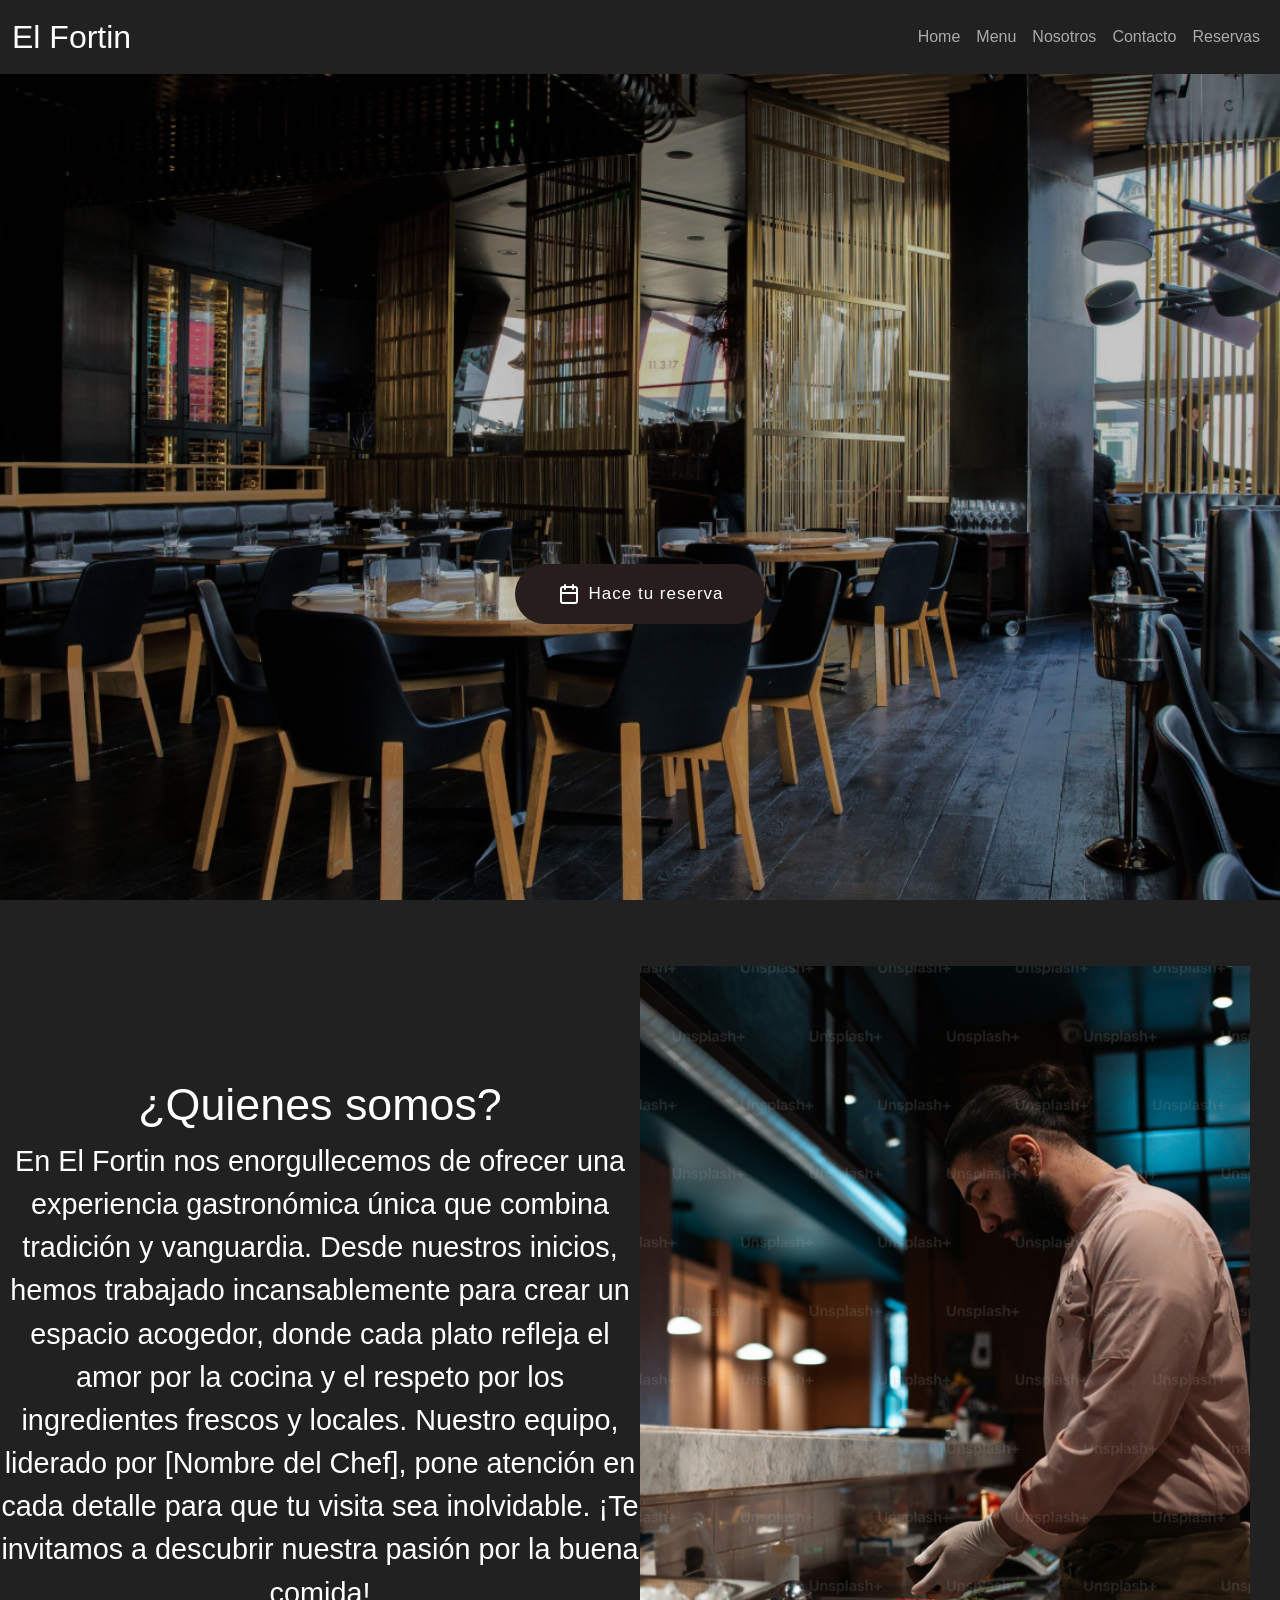
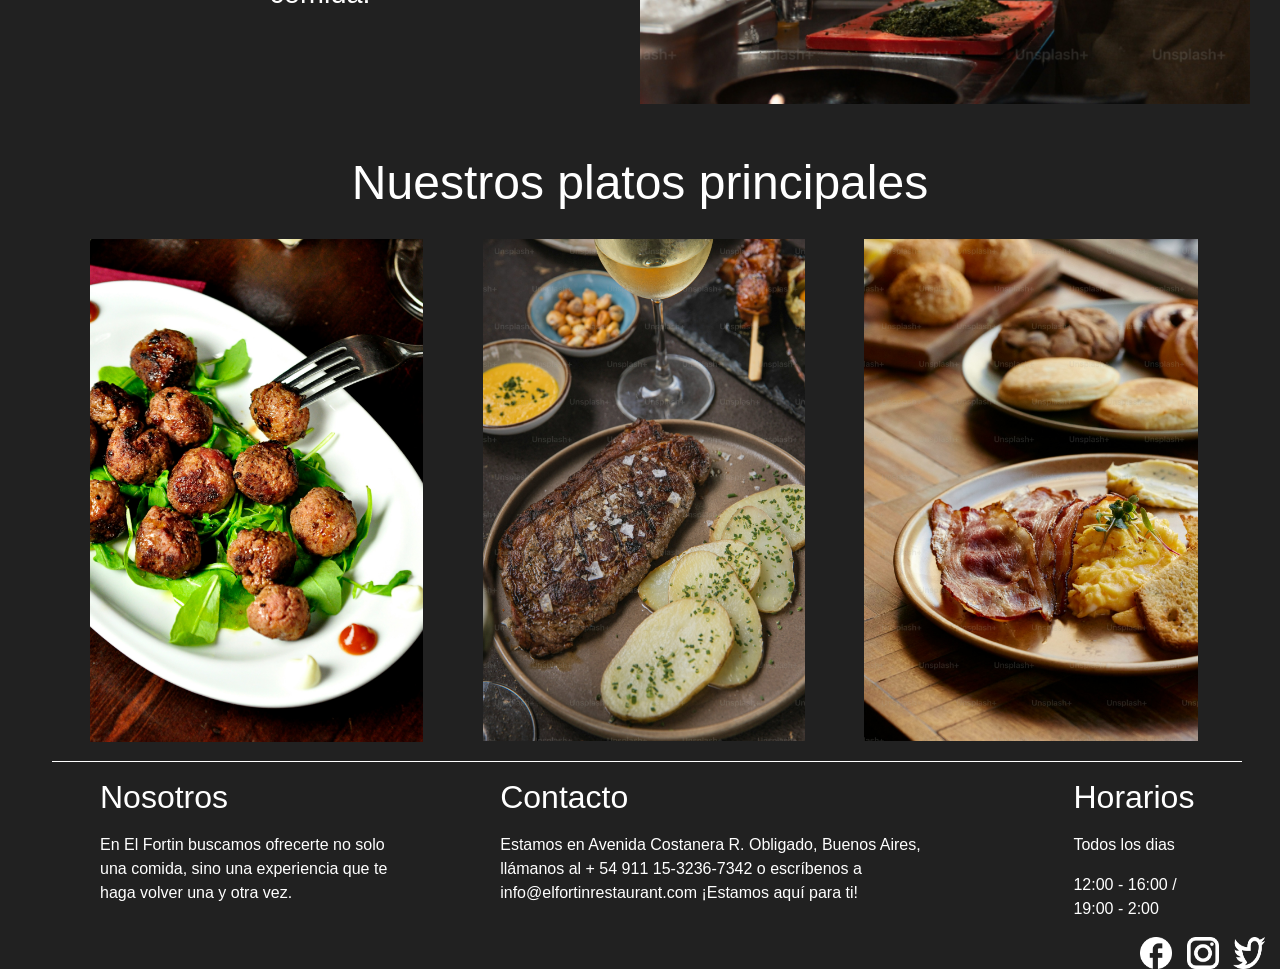
<file: index.html>
<!DOCTYPE html>
<html lang="en">
<head>
    <meta charset="UTF-8">
    <meta name="viewport" content="width=device-width, initial-scale=1.0">
    <meta name="description" content="Disfruta de los mejores platos caseros en El Fortín. Ubicado en el corazón de Buenos Aires, ofrecemos un ambiente acogedor, comida deliciosa y atención personalizada. ¡Reserva hoy!">
    <meta name="keywords" content="restaurante, El Fortín, comida casera, Buenos Aires, cenas, almuerzos, reservas, gastronomía, ambiente acogedor, comida deliciosa, restaurante en Buenos Aires, platos tradicionales">
    <meta property="og:title" content=El Fortin>
    <meta property="og:site_name" content=El Fortin>
    <meta property="og:url" content=www.ElFortin.com.ar>
    <meta property="og:description" content=Disfruta de la mejor comida casera en Buenos Aires en El Fortín. Ofrecemos un ambiente acogedor, platos tradicionales, y un servicio excepcional. ¡Reserva tu mesa ahora y vive una experiencia culinaria única!
    >
    <meta property="og:type" content=website>
    <meta property="og:image" content=file:///C:/Users/borda/OneDrive/Escritorio/Clase-CoderHouse/Clase-1/assets/croquetasdeberenjena.png>
    <meta name="author" content="Agustin Etchepareborda"> 
<meta name="copyright" content="El Fortin">

    <title>El Fortin</title>
    <link rel="shortcut icon" href="./assets/logo.ico" type="image/x-icon">
    <link rel="stylesheet" href="./css/style.css"> 
    <link rel="stylesheet" href="https://fonts.googleapis.com/icon?family=Material+Icons"/>
    <link href="https://cdn.jsdelivr.net/npm/bootstrap@5.3.3/dist/css/bootstrap.min.css" rel="stylesheet" integrity="sha384-QWTKZyjpPEjISv5WaRU9OFeRpok6YctnYmDr5pNlyT2bRjXh0JMhjY6hW+ALEwIH" crossorigin="anonymous">
</head>
<body>
    <header>
        <nav class="navbar navbar-expand-lg navbar-dark fixed-top customNavBar" style="background-color: #212121;">
            <div class="container-fluid justify-content-between">
                <a class="navbar-brand text-white text-flicker-in-glow" style="font-size: 32px;" href="./index.html">El Fortin</a>
                <button class="navbar-toggler" type="button" data-bs-toggle="collapse" data-bs-target="#navbarNav" aria-controls="navbarNav" aria-expanded="false" aria-label="Toggle navigation">
                    <span class="navbar-toggler-icon"></span>
                </button>
                <div class="collapse navbar-collapse justify-content-end" id="navbarNav">
                    <ul class="navbar-nav navBar">
                        <li class="nav-item">
                            <a class="nav-link active" style="color: #aaa;" aria-current="page" href="./index.html">Home</a>
                        </li>
                        <li class="nav-item">
                            <a class="nav-link" style="color: #aaa;" href="./pages/menu.html">Menu</a>
                        </li>
                        <li class="nav-item">
                            <a class="nav-link" style="color: #aaa;" href="./pages/nosotros.html">Nosotros</a>
                        </li>
                        <li class="nav-item">
                            <a class="nav-link" style="color: #aaa;" href="./pages/contacto.html">Contacto</a>
                        </li>
                        <li class="nav-item">
                            <a class="nav-link" style="color: #aaa;" href="./pages/reservas.html">Reservas</a>
                        </li>
                    </ul>
                </div>
            </div>
        </nav>
    </header>
    
    <main>
        <section class="heightSection">
            <div class="fotoRestaurante">
                <button class="button">
                    <svg xmlns="http://www.w3.org/2000/svg" width="24" viewBox="0 0 24 24" height="24" fill="none" class="svg-icon"><g stroke-width="2" stroke-linecap="round" stroke="#fff"><rect y="5" x="4" width="16" rx="2" height="16"></rect><path d="m8 3v4"></path><path d="m16 3v4"></path><path d="m4 11h16"></path></g></svg>
                    <span class="lable">Hace tu reserva</span>
                  </button>
            </div>
        </section>
        <section class="textoConFoto">
            <div class="texto1"> 
                <h1>¿Quienes somos?</h1>
                <p>En El Fortin nos enorgullecemos de ofrecer una experiencia gastronómica única que combina tradición y vanguardia. Desde nuestros inicios, hemos trabajado incansablemente para crear un espacio acogedor, donde cada plato refleja el amor por la cocina y el respeto por los ingredientes frescos y locales. Nuestro equipo, liderado por [Nombre del Chef], pone atención en cada detalle para que tu visita sea inolvidable. ¡Te invitamos a descubrir nuestra pasión por la buena comida!</p>
            </div>
            <div class="mozoCortando">
                <img src="./assets/mozocortando.png" alt="Foto de mozo cortando comida">
            </div>
        </section>
        <section>
            <h1 class="platosPrincipales">Nuestros platos principales</h1>
            <div class="fotosPlatosPrincipales">
                <div>
                   <img src="./assets/platoprincipal1.png" alt="Plato principal" class="imgPlato1">
                </div>
                <div>
                    <img src="./assets/platoprincipal2.png" alt="Plato principal" class="imgPlato2">
                </div>
                <div>
                    <img src="./assets/platoprincipal3.png" alt="Plato principal" class="imgPlato3">
                </div>
            </div>
        </section>
        <footer class="contenedorTexto">
            <div class="nosotros1">
                <h2>Nosotros</h2>
                <p>En El Fortin buscamos ofrecerte no solo una comida, sino una experiencia que te haga volver una y otra vez.</p>
            </div>
            <div>
                <h2>Contacto</h2>
                <p>Estamos en Avenida Costanera R. Obligado, Buenos Aires, llámanos al + 54 911 15-3236-7342 o escríbenos a info@elfortinrestaurant.com ¡Estamos aquí para ti!</p>
            </div>
            <div class="horarios">
                <h2>Horarios</h2>
                <p>Todos los dias</p>
                <p>12:00 - 16:00 / 19:00 - 2:00</p>
            </div>
        </footer>
        <div class="redesSociales">
            <a href="https://www.facebook.com/leomessi/?locale=es_LA" target="_blank"><img src="./assets/Facebook.png" alt="Icono de facebook"></a>
            <a href="https://www.instagram.com/leomessi?utm_source=ig_web_button_share_sheet&igsh=ZDNlZDc0MzIxNw==" target="_blank"><img src="./assets/ig.png" alt="Icono de instagram"></a>
            <a href="https://x.com/leomessisite?ref_src=twsrc%5Egoogle%7Ctwcamp%5Eserp%7Ctwgr%5Eauthor" target="_blank"><img src="./assets/x.png" alt="Icono de twitter"></a>
        </div>
    </main>
    <script src="https://cdn.jsdelivr.net/npm/@popperjs/core@2.11.8/dist/umd/popper.min.js" integrity="sha384-I7E8VVD/ismYTF4hNIPjVp/Zjvgyol6VFvRkX/vR+Vc4jQkC+hVqc2pM8ODewa9r" crossorigin="anonymous"></script>
    <script src="https://cdn.jsdelivr.net/npm/bootstrap@5.3.3/dist/js/bootstrap.min.js" integrity="sha384-0pUGZvbkm6XF6gxjEnlmuGrJXVbNuzT9qBBavbLwCsOGabYfZo0T0to5eqruptLy" crossorigin="anonymous"></script>
</body>
</html>
</file>
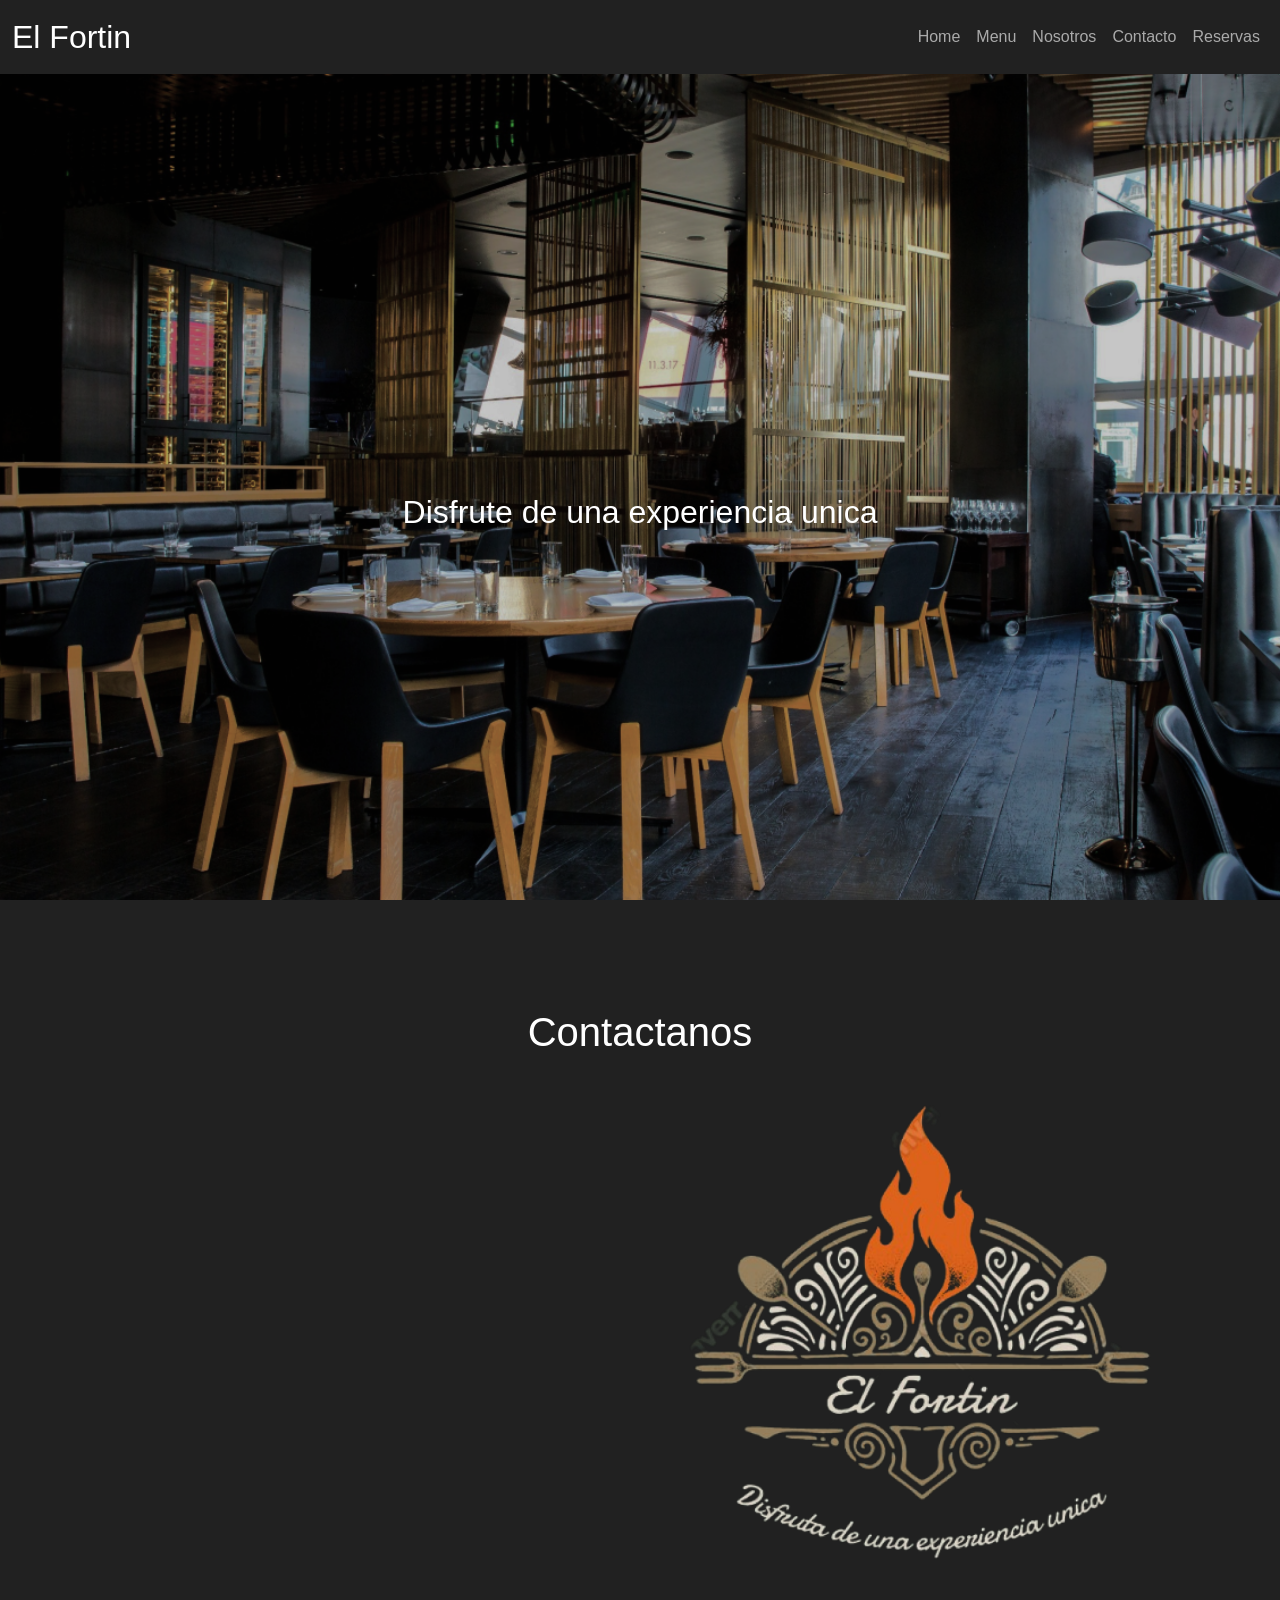
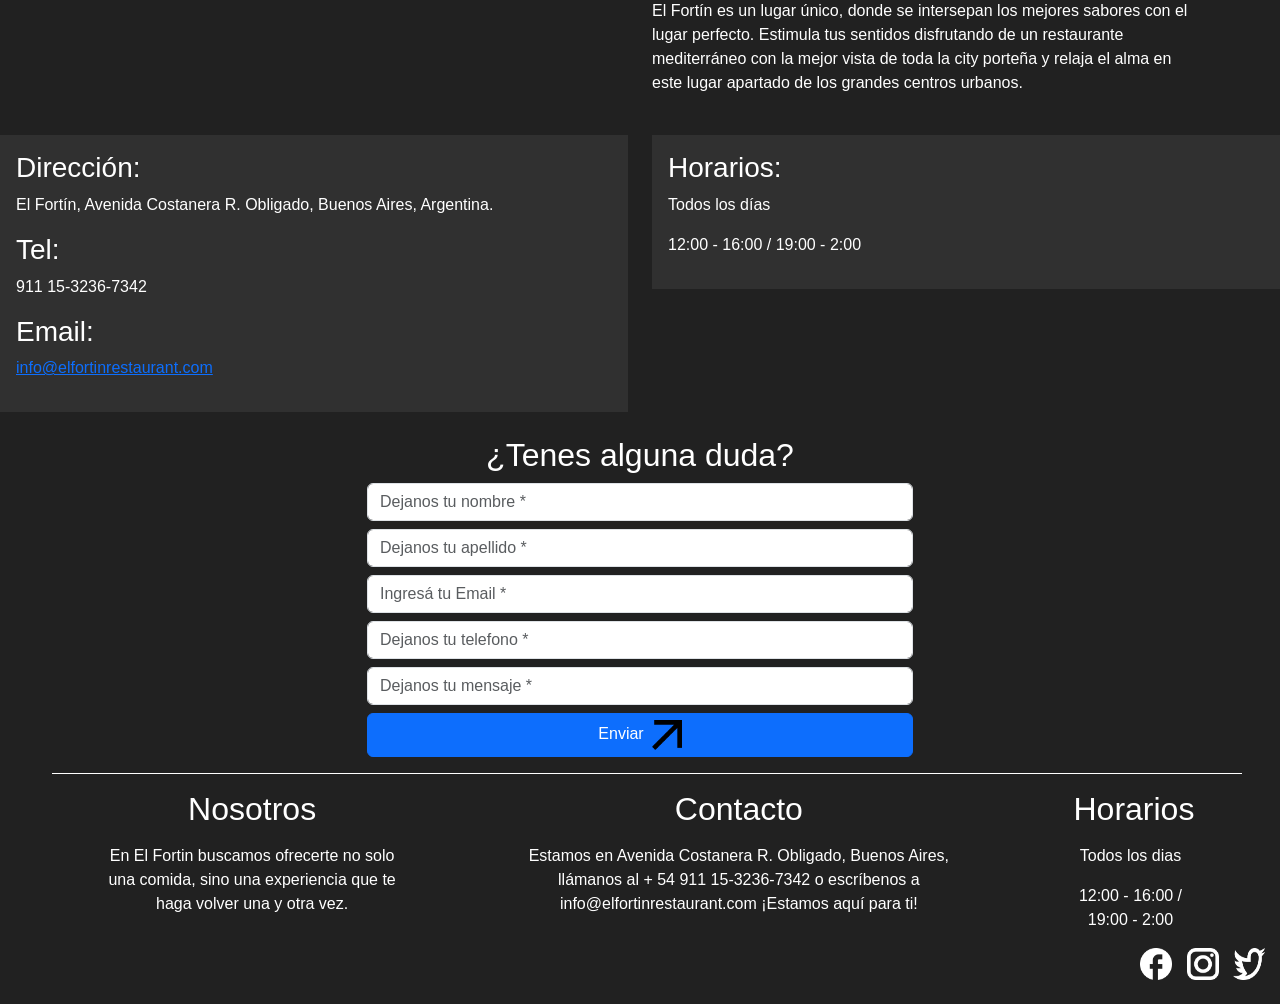
<file: pages/contacto.html>
<!DOCTYPE html>
<html lang="en">
<head>
    <meta charset="UTF-8">
    <meta name="viewport" content="width=device-width, initial-scale=1.0">
    <title>El Fortin-Contacto</title>
    <link rel="shortcut icon" href="../assets/logo.ico" type="image/x-icon">
    <link href="https://cdn.jsdelivr.net/npm/bootstrap@5.3.3/dist/css/bootstrap.min.css" rel="stylesheet" integrity="sha384-QWTKZyjpPEjISv5WaRU9OFeRpok6YctnYmDr5pNlyT2bRjXh0JMhjY6hW+ALEwIH" crossorigin="anonymous">
    <link rel="stylesheet" href="../css/style.css">
    <link rel="stylesheet" href="https://fonts.googleapis.com/icon?family=Material+Icons" />
</head>

<body>
    <header>
        <nav class="navbar navbar-expand-lg navbar-dark fixed-top customNavBar" style="background-color: #212121;">
            <div class="container-fluid justify-content-between">
              <a class="navbar-brand text-white" style="font-size: 32px;" href="../index.html">El Fortin</a>
              <button class="navbar-toggler" type="button" data-bs-toggle="collapse" data-bs-target="#navbarNav" aria-controls="navbarNav" aria-expanded="false" aria-label="Toggle navigation">
                <span class="navbar-toggler-icon"></span>
              </button>
              <div class="collapse navbar-collapse justify-content-end" id="navbarNav">
                <ul class="navbar-nav">
                  <li class="nav-item">
                    <a class="nav-link active" style="color: #aaa;" aria-current="page" href="../index.html">Home</a>
                  </li>
                  <li class="nav-item">
                    <a class="nav-link" style="color: #aaa;" href="./menu.html">Menu</a>
                  </li>
                  <li class="nav-item">
                    <a class="nav-link" style="color: #aaa;" href="./nosotros.html">Nosotros</a>
                  </li>
                  <li class="nav-item">
                    <a class="nav-link" style="color: #aaa;" href="./contacto.html">Contacto</a>
                  </li>
                  <li class="nav-item">
                    <a class="nav-link" style="color: #aaa;"  href="./reservas.html">Reservas</a>
                  </li>
                </ul>
              </div>
            </div>
          </nav>
    </header>
    
    <section style="width: 100%;">
        <div class="fotoOpen">
            <h2>Disfrute de una experiencia unica</h2>
        </div>
    </section>
    
    <section>
        <h1 class="text-center" style="margin-top: 6.75rem; margin-bottom: 0;">Contactanos</h1>
        <section class="container">
            <div class="row align-items-center">
                <div class="col-12 col-md-6">
                    <iframe class="w-100" src="https://www.google.com/maps/embed?pb=!1m18!1m12!1m3!1d3285.758214194743!2d-58.41087092452684!3d-34.55967675517328!2m3!1f0!2f0!3f0!3m2!1i1024!2i768!4f13.1!3m3!1m2!1s0x95bcb512c9158371%3A0x96cde9a970434543!2sAv.%20Costanera%20Rafael%20Obligado%2C%20Cdad.%20Aut%C3%B3noma%20de%20Buenos%20Aires!5e0!3m2!1ses-419!2sar!4v1720681335079!5m2!1ses-419!2sar" height="300" style="border:0;" allowfullscreen="" loading="lazy" referrerpolicy="no-referrer-when-downgrade"></iframe>
                </div>
                <div class="col-12 col-md-6">
                    <img src="../assets/logo.png" alt="El Fortin" class="img-fluid">
                    <p>El Fortín es un lugar único, donde se intersepan los mejores sabores con el lugar perfecto. Estimula tus sentidos disfrutando de un restaurante mediterráneo con la mejor vista de toda la city porteña y relaja el alma en este lugar apartado de los grandes centros urbanos.</p>
                </div>
            </div>
        </section>
        
        <div class="row mt-4">
            <div class="col-sm-12 col-md-6">
                <div class="fondoContainerContactos p-3">
                    <h3>Dirección:</h3>
                    <p>El Fortín, Avenida Costanera R. Obligado, Buenos Aires, Argentina.</p>
                    <h3>Tel:</h3>
                    <p>911 15-3236-7342</p>
                    <h3>Email:</h3>
                    <p><a href="info@elfortinrestaurant.com">info@elfortinrestaurant.com</a></p>
                </div>
            </div>
            <div class="col-sm-12 col-md-6">
                <div class="fondoContainerContactos p-3">
                    <h3>Horarios:</h3>
                    <p>Todos los días</p>
                    <p>12:00 - 16:00 / 19:00 - 2:00</p>
                </div>
            </div>
        </div>
    </section>
    
    <section class="text-center my-4">
        <h2>¿Tenes alguna duda?</h2>
        <div class="container containerLinea">
            <div class="row">
                <div class="col-md-6 offset-md-3">
                    <input type="text" class="form-control mb-2" placeholder="Dejanos tu nombre *" required>
                    <input type="text" class="form-control mb-2" placeholder="Dejanos tu apellido *" required>
                    <input type="email" class="form-control mb-2" placeholder="Ingresá tu Email *" required>
                    <input type="tel" class="form-control mb-2" placeholder="Dejanos tu telefono *" required>
                    <input type="text" class="form-control mb-2" placeholder="Dejanos tu mensaje *" required>
                    <button class="btn btn-primary w-100">Enviar<img src="../assets/flechitaenviar.png" alt="Flecha de enviar" class=" ms-2" style="width: 30px;"></button>
                </div>
            </div>
        </div>
        <footer class="contenedorTexto">
            <div class="nosotros1">
                <h2>Nosotros</h2>
                <p>En El Fortin buscamos ofrecerte no solo una comida, sino una experiencia que te haga volver una y otra vez.</p>
            </div>
            <div>
                <h2>Contacto</h2>
                <p>Estamos en Avenida Costanera R. Obligado, Buenos Aires, llámanos al + 54 911 15-3236-7342 o escríbenos a info@elfortinrestaurant.com ¡Estamos aquí para ti!</p>
            </div>
            <div class="horarios">
                <h2>Horarios</h2>
                <p>Todos los dias</p>
                <p>12:00 - 16:00 / 19:00 - 2:00</p>
            </div>
        </footer>
      <div class="redesSociales">
          <a href="https://www.facebook.com/leomessi/?locale=es_LA" target="_blank"><img src="../assets/Facebook.png" alt="Icono de facebook"></a>
          <a href="https://www.instagram.com/leomessi?utm_source=ig_web_button_share_sheet&igsh=ZDNlZDc0MzIxNw==" target="_blank"><img src="../assets/ig.png" alt="Icono de instagram"></a>
          <a href="https://x.com/leomessisite?ref_src=twsrc%5Egoogle%7Ctwcamp%5Eserp%7Ctwgr%5Eauthor" target="_blank"><img src="../assets/x.png" alt="Icono de twitter"></a>
      </div>
    </section>

    <script src="https://cdn.jsdelivr.net/npm/@popperjs/core@2.11.8/dist/umd/popper.min.js" integrity="sha384-I7E8VVD/ismYTF4hNIPjVp/Zjvgyol6VFvRkX/vR+Vc4jQkC+hVqc2pM8ODewa9r" crossorigin="anonymous"></script>
    <script src="https://cdn.jsdelivr.net/npm/bootstrap@5.3.3/dist/js/bootstrap.min.js" integrity="sha384-0pUGZvbkm6XF6gxjEnlmuGrJXVbNuzT9qBBavbLwCsOGabYfZo0T0to5eqruptLy" crossorigin="anonymous"></script>
</body>
</html>
</file>
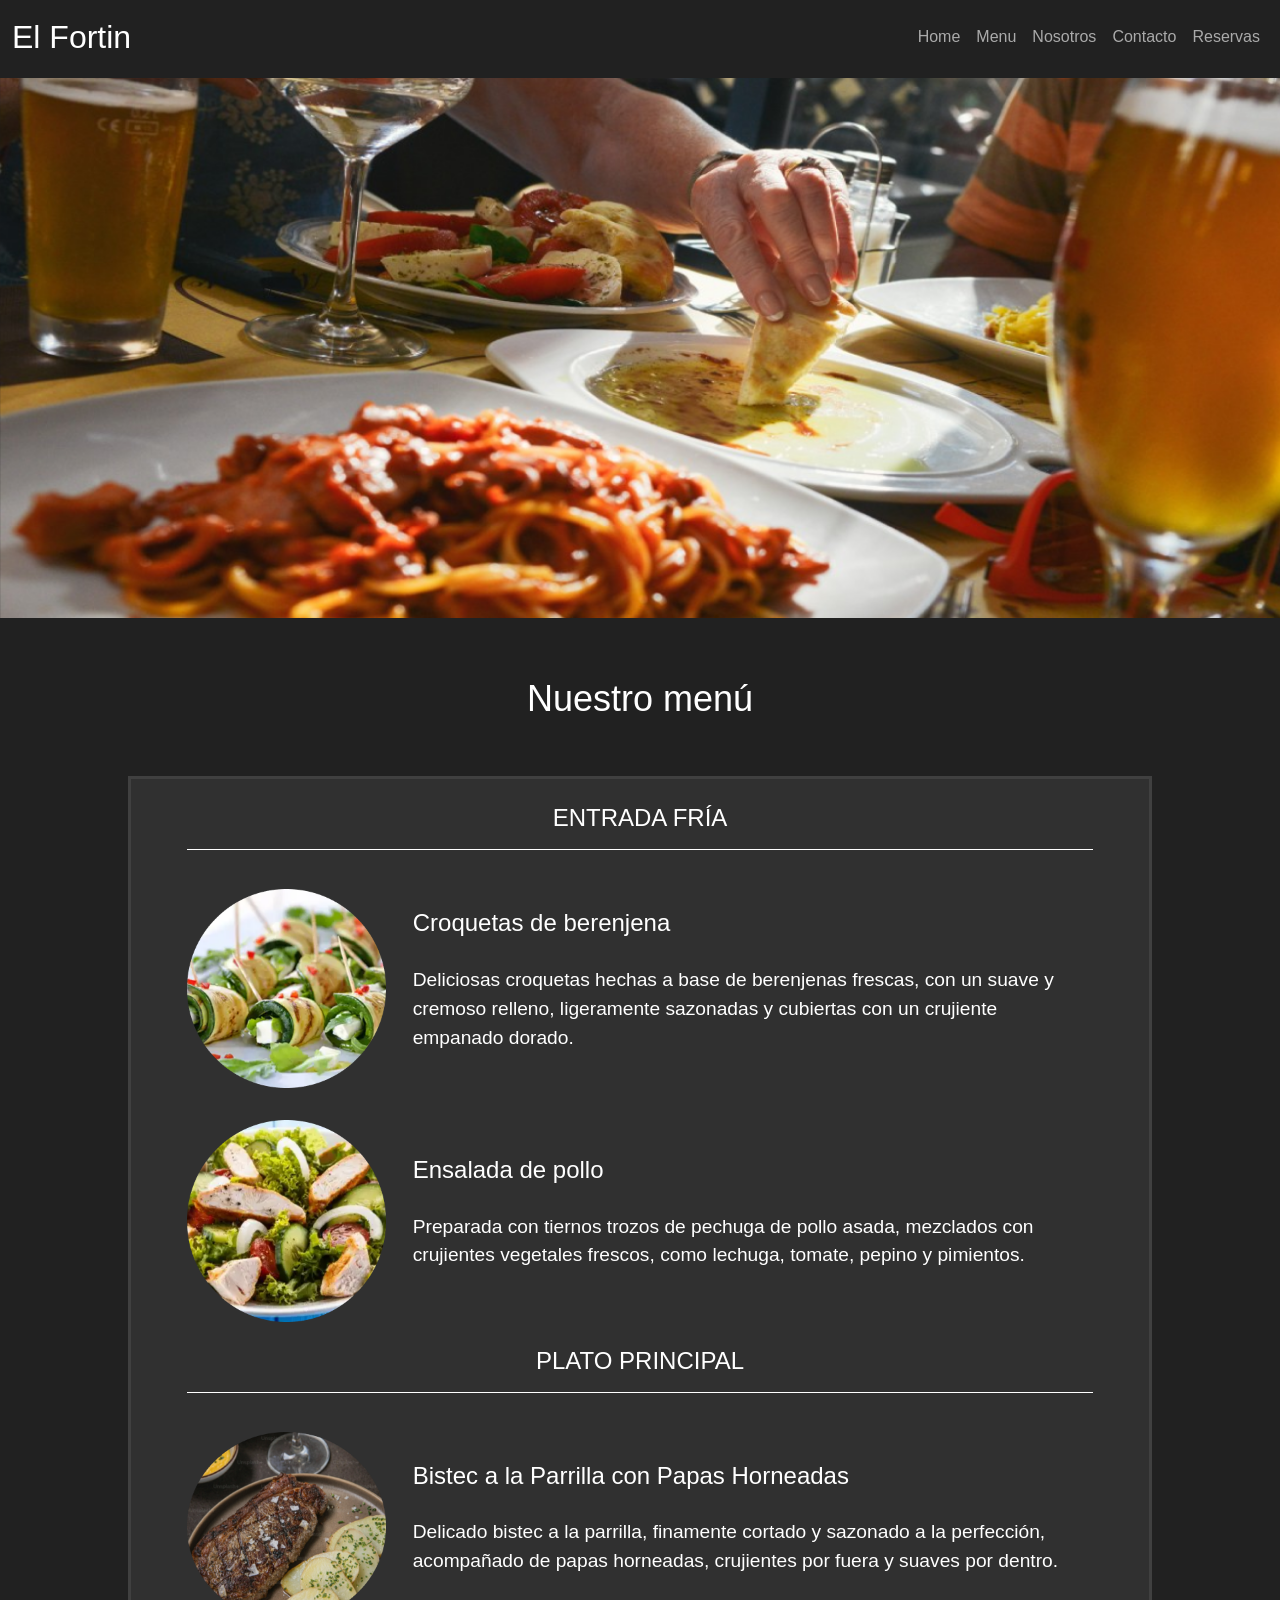
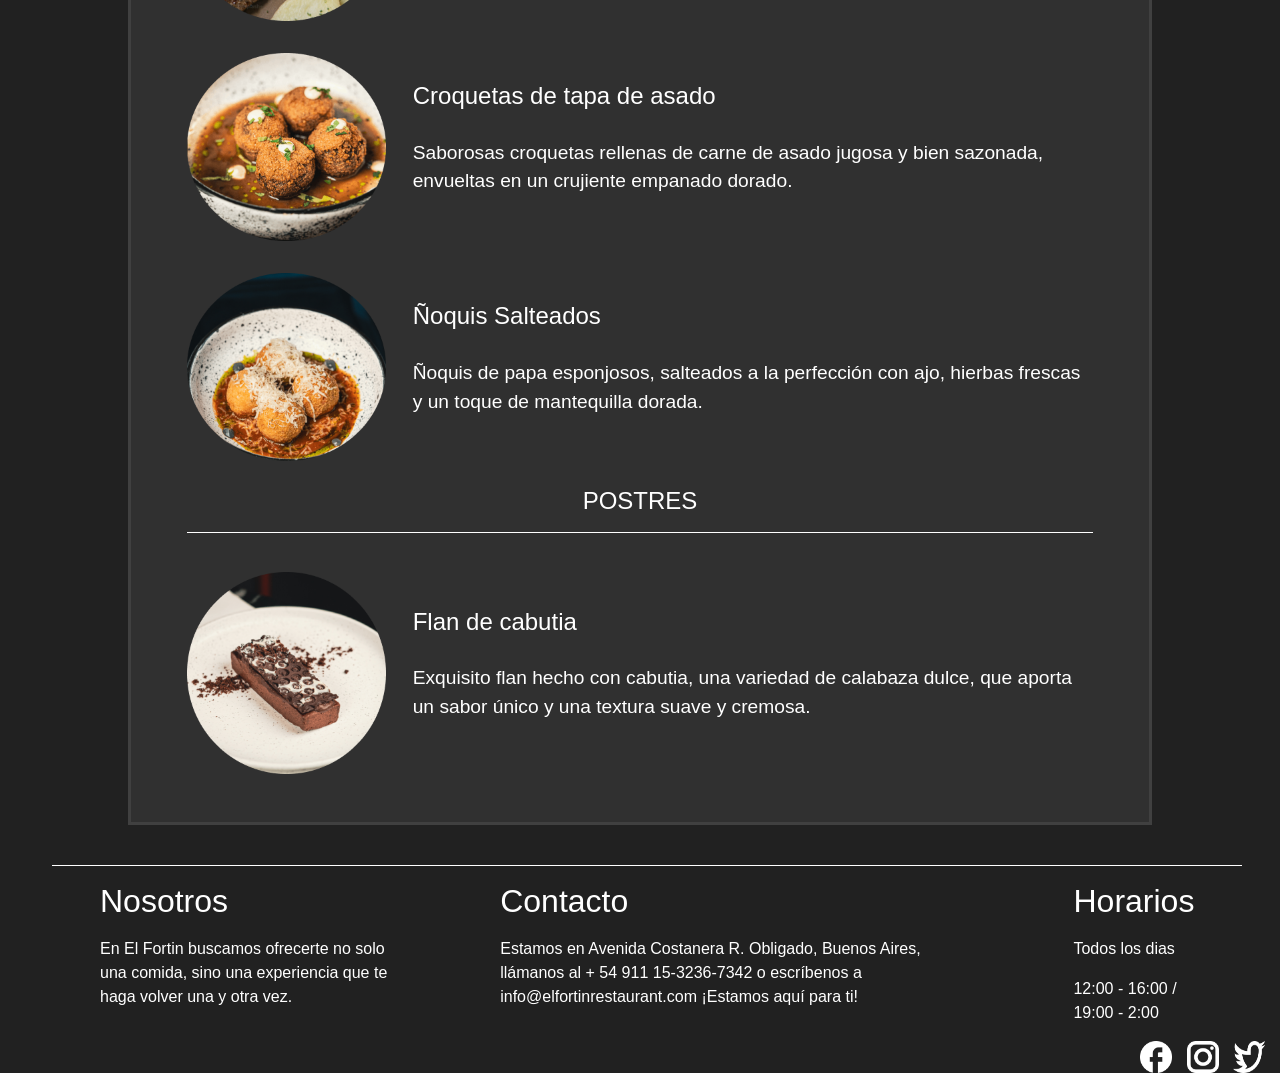
<file: pages/menu.html>
<!DOCTYPE html>
<html lang="en">
    <head>
        <meta charset="UTF-8">
        <meta name="viewport" content="width=device-width, initial-scale=1.0">
        <title>El Fortin-Menu</title>
        <link rel="shortcut icon" href="../assets/logo.ico" type="image/x-icon">
        <link href="https://cdn.jsdelivr.net/npm/bootstrap@5.3.3/dist/css/bootstrap.min.css" rel="stylesheet" integrity="sha384-QWTKZyjpPEjISv5WaRU9OFeRpok6YctnYmDr5pNlyT2bRjXh0JMhjY6hW+ALEwIH" crossorigin="anonymous">
        <link rel="stylesheet" href="../css/style.css">
        <link
        rel="stylesheet"
        href="https://fonts.googleapis.com/icon?family=Material+Icons"
      />
    </head>
    
    <body>
    
        <header>
            <nav class="navbar navbar-expand-lg navbar-dark fixed-top customNavBar" style="background-color: #212121;">
                <div class="container-fluid justify-content-between">
                  <a class="navbar-brand text-white" style="font-size: 32px;" href="../index.html">El Fortin</a>
                  <button class="navbar-toggler" type="button" data-bs-toggle="collapse" data-bs-target="#navbarNav" aria-controls="navbarNav" aria-expanded="false" aria-label="Toggle navigation">
                    <span class="navbar-toggler-icon"></span>
                  </button>
                  <div class="collapse navbar-collapse justify-content-end" id="navbarNav">
                    <ul class="navbar-nav">
                      <li class="nav-item">
                        <a class="nav-link active" style="color: #aaa;" aria-current="page" href="../index.html">Home</a>
                      </li>
                      <li class="nav-item">
                        <a class="nav-link" style="color: #aaa;" href="./menu.html">Menu</a>
                      </li>
                      <li class="nav-item">
                        <a class="nav-link" style="color: #aaa;" href="./nosotros.html">Nosotros</a>
                      </li>
                      <li class="nav-item">
                        <a class="nav-link" style="color: #aaa;" href="./contacto.html">Contacto</a>
                      </li>
                      <li class="nav-item">
                        <a class="nav-link" style="color: #aaa;"  href="./reservas.html">Reservas</a>
                      </li>
                    </ul>
                  </div>
                </div>
              </nav>
        </header>
        
      
            <div class="fondoMenu"></div>
            <section class="nuestroMenu">
            <div>
                <h2>Nuestro menú</h2>
                <div class="fondoDelMenu">
                    <h3 style="text-transform: uppercase; ">Entrada fría</h3>
                    <div >
                    <div class="containerMenu">
                        <img src="../assets/croquetasdeberenjena.png" alt="Croquetas de berenjena">
                        <div>
                            <h4>Croquetas de berenjena</h4>
                            <p>Deliciosas croquetas hechas a base de berenjenas frescas, con un suave y cremoso relleno, ligeramente sazonadas y cubiertas con un crujiente empanado dorado.</p>
                        </div>
                    </div>
                </div>
                    <div class="containerMenu">
                        <img src="../assets/ensalada de pollo.png" alt="Ensalada de pollo">
                        <div>
                            <h4>Ensalada de pollo</h4>
                            <p>Preparada con tiernos trozos de pechuga de pollo asada, mezclados con crujientes vegetales frescos, como lechuga, tomate, pepino y pimientos.</p>
                        </div>
                    </div>
                
                <div>
                    <h3 style="text-transform: uppercase;">Plato principal</h3>
                    <div class="containerMenu">
                        <img src="../assets/bistec.png" alt="Bistec a la Parrilla con Papas Horneadas">
                        <div>
                            <h4>Bistec a la Parrilla con Papas Horneadas</h4>
                            <p>Delicado bistec a la parrilla, finamente cortado y sazonado a la perfección, acompañado de papas horneadas, crujientes por fuera y suaves por dentro.</p>
                        </div>
                    </div>
                    <div class="containerMenu">
                        <img src="../assets/croquetasdetapadeasado.png" alt="Croquetas de tapa de asado">
                        <div>
                            <h4>Croquetas de tapa de asado</h4>
                            <p>Saborosas croquetas rellenas de carne de asado jugosa y bien sazonada, envueltas en un crujiente empanado dorado.</p>
                        </div>
                    </div>
                    <div class="containerMenu">
                        <img src="../assets/noquis.png" alt="Ñoquis Salteados">
                        <div>
                            <h4>Ñoquis Salteados</h4>
                            <p>Ñoquis de papa esponjosos, salteados a la perfección con ajo, hierbas frescas y un toque de mantequilla dorada.</p>
                        </div>
                    </div>
                </div>
                
                <div>
                    <h3 style="text-transform: uppercase;">Postres</h3>
                    <div class="containerMenu">
                        <img src="../assets/postre.png" alt="Flan de cabutia">
                        <div>
                            <h4>Flan de cabutia</h4>
                            <p>Exquisito flan hecho con cabutia, una variedad de calabaza dulce, que aporta un sabor único y una textura suave y cremosa.</p>
                        </div>
                    </div>
                </div>
            </div>
        </div>
        </section>
        <div class="linea" style="margin-top: 6rem;">
        </div>
        <footer class="contenedorTexto">
            <div class="nosotros1">
                <h2>Nosotros</h2>
                <p>En El Fortin buscamos ofrecerte no solo una comida, sino una experiencia que te haga volver una y otra vez.</p>
            </div>
            <div>
                <h2>Contacto</h2>
                <p>Estamos en Avenida Costanera R. Obligado, Buenos Aires, llámanos al + 54 911 15-3236-7342 o escríbenos a info@elfortinrestaurant.com ¡Estamos aquí para ti!</p>
            </div>
            <div class="horarios">
                <h2>Horarios</h2>
                <p>Todos los dias</p>
                <p>12:00 - 16:00 / 19:00 - 2:00</p>
            </div>
        </footer>
        <div class="redesSociales">
            <a href="https://www.facebook.com/leomessi/?locale=es_LA" target="_blank"><img src="../assets/Facebook.png" alt="Icono de facebook"></a>
            <a href="https://www.instagram.com/leomessi?utm_source=ig_web_button_share_sheet&igsh=ZDNlZDc0MzIxNw==" target="_blank"><img src="../assets/ig.png" alt="Icono de instagram"></a>
            <a href="https://x.com/leomessisite?ref_src=twsrc%5Egoogle%7Ctwcamp%5Eserp%7Ctwgr%5Eauthor" target="_blank"><img src="../assets/x.png" alt="Icono de twitter"></a>
        </div>
        <script src="https://cdn.jsdelivr.net/npm/@popperjs/core@2.11.8/dist/umd/popper.min.js" integrity="sha384-I7E8VVD/ismYTF4hNIPjVp/Zjvgyol6VFvRkX/vR+Vc4jQkC+hVqc2pM8ODewa9r" crossorigin="anonymous"></script>
        <script src="https://cdn.jsdelivr.net/npm/bootstrap@5.3.3/dist/js/bootstrap.min.js" integrity="sha384-0pUGZvbkm6XF6gxjEnlmuGrJXVbNuzT9qBBavbLwCsOGabYfZo0T0to5eqruptLy" crossorigin="anonymous"></script>
    </body>
</html>
</file>
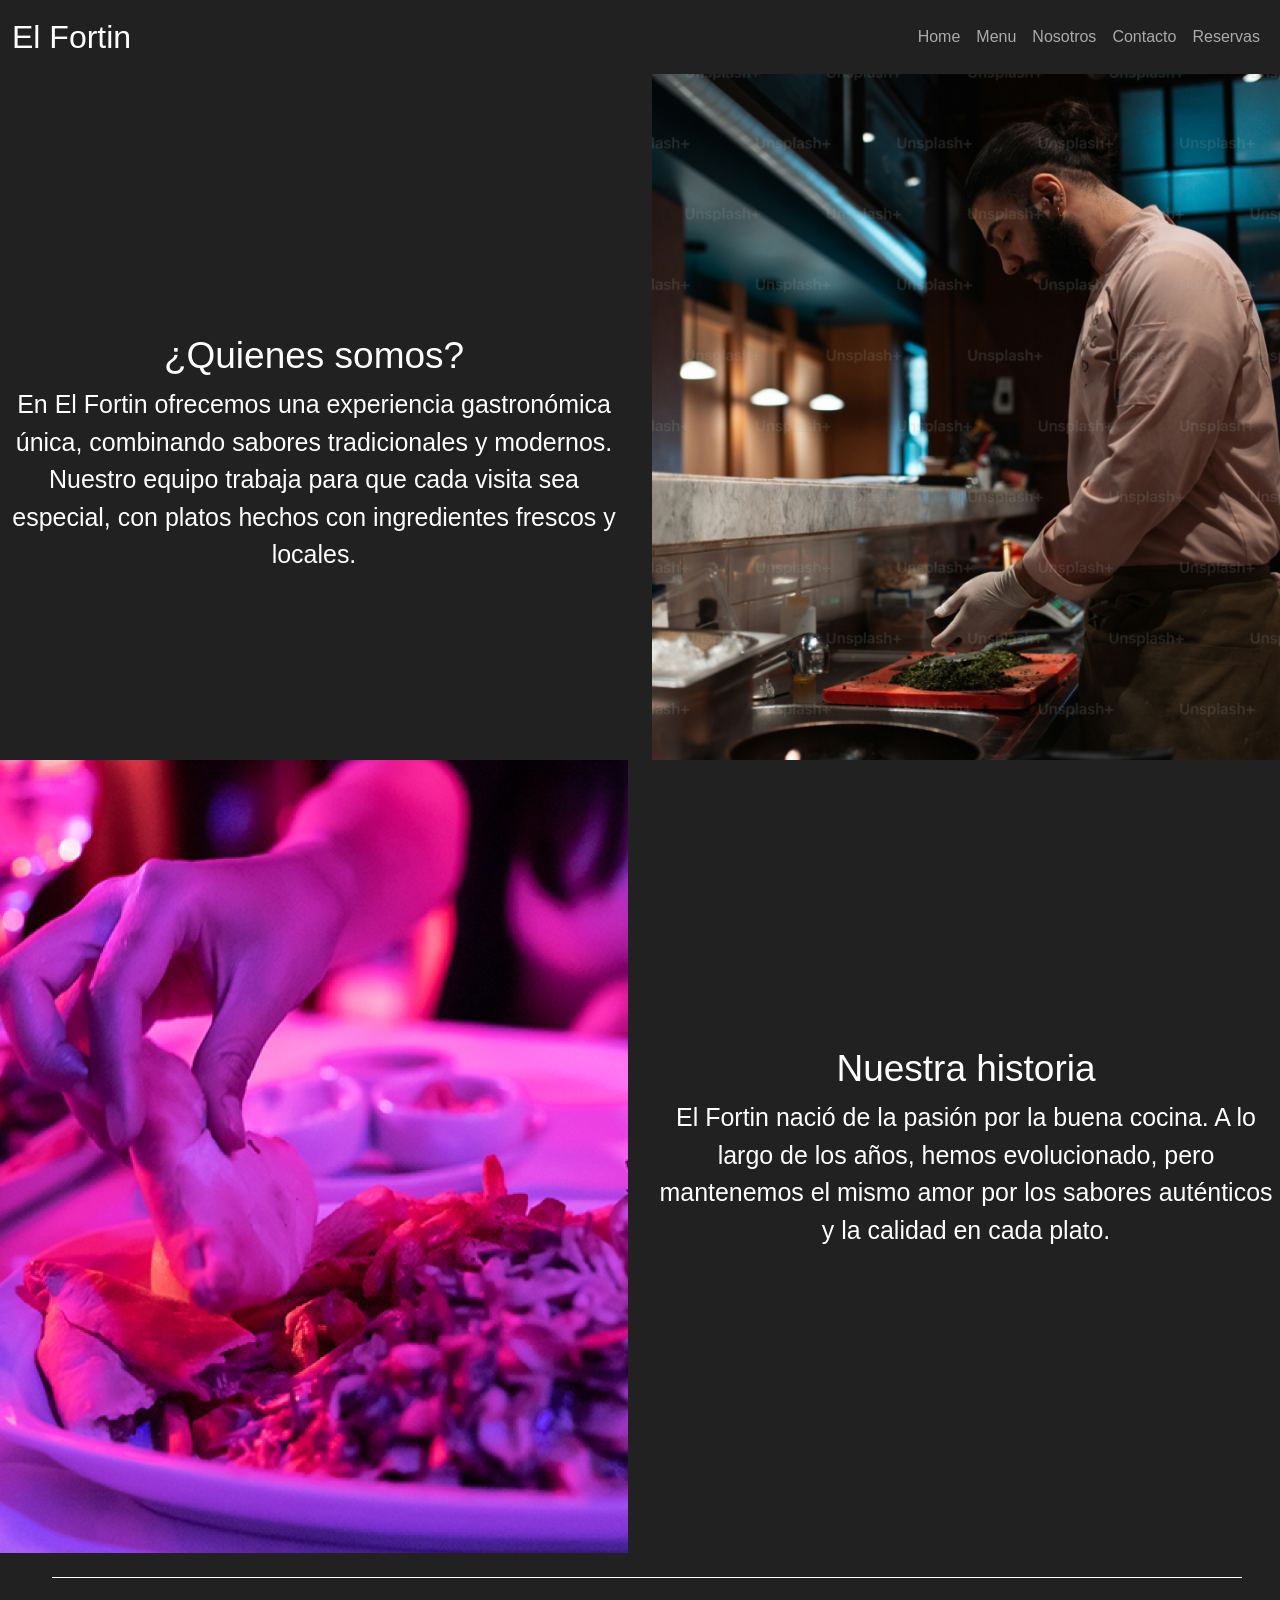
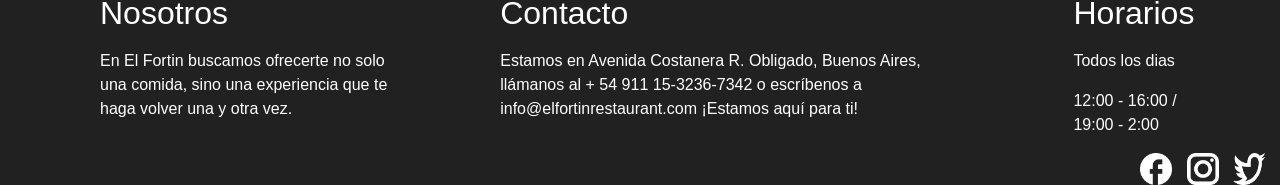
<file: pages/nosotros.html>
<!DOCTYPE html>
<html lang="en">
    <head>
        <meta charset="UTF-8">
        <meta name="viewport" content="width=device-width, initial-scale=1.0">
        <title>El Fortin-Nosotros</title>
        <link rel="shortcut icon" href="../assets/logo.ico" type="image/x-icon">
        <link href="https://cdn.jsdelivr.net/npm/bootstrap@5.3.3/dist/css/bootstrap.min.css" rel="stylesheet" integrity="sha384-QWTKZyjpPEjISv5WaRU9OFeRpok6YctnYmDr5pNlyT2bRjXh0JMhjY6hW+ALEwIH" crossorigin="anonymous">
        <link rel="stylesheet" href="../css/style.css">
       
    </head>
    
    <body>
    
        <header>
            <nav class="navbar navbar-expand-lg navbar-dark fixed-top customNavBar" style="background-color: #212121;">
                <div class="container-fluid justify-content-between">
                  <a class="navbar-brand text-white" style="font-size: 32px;" href="../index.html">El Fortin</a>
                  <button class="navbar-toggler" type="button" data-bs-toggle="collapse" data-bs-target="#navbarNav" aria-controls="navbarNav" aria-expanded="false" aria-label="Toggle navigation">
                    <span class="navbar-toggler-icon"></span>
                  </button>
                  <div class="collapse navbar-collapse justify-content-end" id="navbarNav">
                    <ul class="navbar-nav">
                      <li class="nav-item">
                        <a class="nav-link active" style="color: #aaa;" aria-current="page" href="../index.html">Home</a>
                      </li>
                      <li class="nav-item">
                        <a class="nav-link" style="color: #aaa;" href="./menu.html">Menu</a>
                      </li>
                      <li class="nav-item">
                        <a class="nav-link" style="color: #aaa;" href="./nosotros.html">Nosotros</a>
                      </li>
                      <li class="nav-item">
                        <a class="nav-link" style="color: #aaa;" href="./contacto.html">Contacto</a>
                      </li>
                      <li class="nav-item">
                        <a class="nav-link" style="color: #aaa;"  href="./reservas.html">Reservas</a>
                      </li>
                    </ul>
                  </div>
                </div>
              </nav>
        </header>
        <section>
            <div class="row align-items-center text-center">
            <div style="margin-top: 10.25rem;" class="col-12 col-md-6">
                <h2 class="tamanoH2Nosotros">¿Quienes somos?</h2>
                <p class="tamanoTextoNosotros">En El Fortin ofrecemos una experiencia gastronómica única, combinando sabores tradicionales y modernos. Nuestro equipo trabaja para que cada visita sea especial, con platos hechos con ingredientes frescos y locales.</p>
            </div>
            <div class="col-12 col-md-6 comidaNosotros1 ">
                <img src="../assets/mozocortando.png" alt="Mozo" class="img-fluid mozoNosotros">
            </div>
            </div>
            <div  class="row align-items-center text-center espacioConFooter">
            <div class="col-12 col-md-6 comidaNosotros1">
                <img src="../assets/comida-nosotros.png" alt="Comida" class="img-fluid comidaNosotros">
            </div>
            <div class="col-12 col-md-6"><h2 class="tamanoH2Nosotros">Nuestra historia</h2>
                <p class="tamanoTextoNosotros">El Fortin nació de la pasión por la buena cocina. A lo largo de los años, hemos evolucionado, pero mantenemos el mismo amor por los sabores auténticos y la calidad en cada plato.</p>
            </div></div>
            </div>
            <footer class="contenedorTexto">
              <div class="nosotros1">
                  <h2>Nosotros</h2>
                  <p>En El Fortin buscamos ofrecerte no solo una comida, sino una experiencia que te haga volver una y otra vez.</p>
              </div>
              <div>
                  <h2>Contacto</h2>
                  <p>Estamos en Avenida Costanera R. Obligado, Buenos Aires, llámanos al + 54 911 15-3236-7342 o escríbenos a info@elfortinrestaurant.com ¡Estamos aquí para ti!</p>
              </div>
              <div class="horarios">
                  <h2>Horarios</h2>
                  <p>Todos los dias</p>
                  <p>12:00 - 16:00 / 19:00 - 2:00</p>
              </div>
          </footer>
          <div class="redesSociales">
              <a href="https://www.facebook.com/leomessi/?locale=es_LA" class="facebook" target="_blank"><img src="../assets/Facebook.png" alt="Icono de facebook"></a>
              <a href="https://www.instagram.com/leomessi?utm_source=ig_web_button_share_sheet&igsh=ZDNlZDc0MzIxNw==" class="instagram" target="_blank"><img src="../assets/ig.png" alt="Icono de instagram"></a>
              <a href="https://x.com/leomessisite?ref_src=twsrc%5Egoogle%7Ctwcamp%5Eserp%7Ctwgr%5Eauthor" class="twitter" target="_blank"><img src="../assets/x.png" alt="Icono de twitter"></a>
          </div>
        </section>
        <script src="https://cdn.jsdelivr.net/npm/@popperjs/core@2.11.8/dist/umd/popper.min.js" integrity="sha384-I7E8VVD/ismYTF4hNIPjVp/Zjvgyol6VFvRkX/vR+Vc4jQkC+hVqc2pM8ODewa9r" crossorigin="anonymous"></script>
    <script src="https://cdn.jsdelivr.net/npm/bootstrap@5.3.3/dist/js/bootstrap.min.js" integrity="sha384-0pUGZvbkm6XF6gxjEnlmuGrJXVbNuzT9qBBavbLwCsOGabYfZo0T0to5eqruptLy" crossorigin="anonymous"></script>
</body>
</html>
</file>
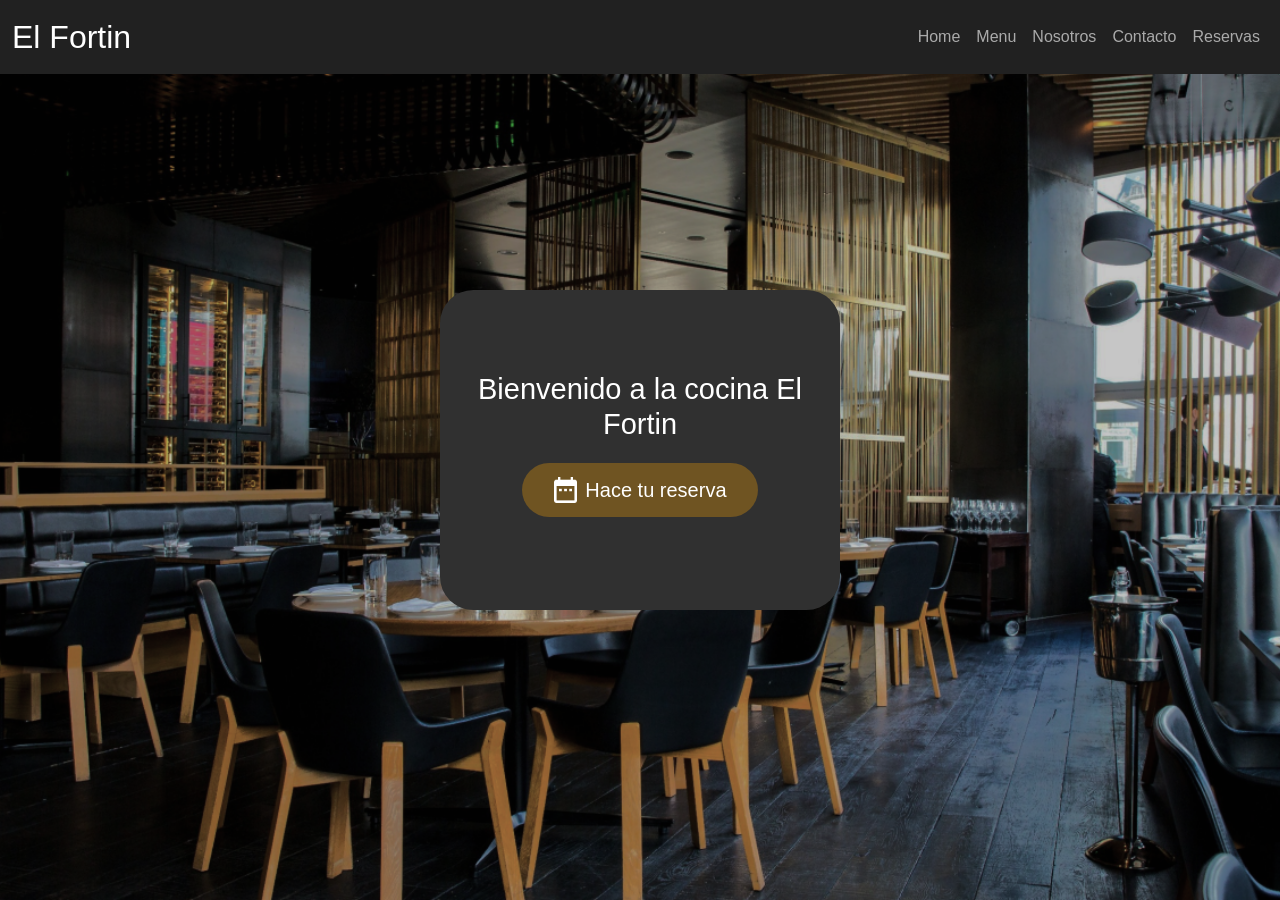
<file: pages/reservas.html>
<!DOCTYPE html>
<html lang="en">
    <head>
        <meta charset="UTF-8">
        <meta name="viewport" content="width=device-width, initial-scale=1.0">
        <title>El Fortin-Reservas</title>
        <link rel="shortcut icon" href="../assets/logo.ico" type="image/x-icon">
        <link href="https://cdn.jsdelivr.net/npm/bootstrap@5.3.3/dist/css/bootstrap.min.css" rel="stylesheet" integrity="sha384-QWTKZyjpPEjISv5WaRU9OFeRpok6YctnYmDr5pNlyT2bRjXh0JMhjY6hW+ALEwIH" crossorigin="anonymous">
        <link rel="stylesheet" href="../css/style.css">
       
    </head>
    
    <body>
    
        <header>
            <nav class="navbar navbar-expand-lg navbar-dark fixed-top customNavBar" style="background-color: #212121;">
                <div class="container-fluid justify-content-between">
                  <a class="navbar-brand text-white" style="font-size: 32px;" href="../index.html">El Fortin</a>
                  <button class="navbar-toggler" type="button" data-bs-toggle="collapse" data-bs-target="#navbarNav" aria-controls="navbarNav" aria-expanded="false" aria-label="Toggle navigation">
                    <span class="navbar-toggler-icon"></span>
                  </button>
                  <div class="collapse navbar-collapse justify-content-end" id="navbarNav">
                    <ul class="navbar-nav">
                      <li class="nav-item">
                        <a class="nav-link active" style="color: #aaa;" aria-current="page" href="../index.html">Home</a>
                      </li>
                      <li class="nav-item">
                        <a class="nav-link" style="color: #aaa;" href="./menu.html">Menu</a>
                      </li>
                      <li class="nav-item">
                        <a class="nav-link" style="color: #aaa;" href="./nosotros.html">Nosotros</a>
                      </li>
                      <li class="nav-item">
                        <a class="nav-link" style="color: #aaa;" href="./contacto.html">Contacto</a>
                      </li>
                      <li class="nav-item">
                        <a class="nav-link" style="color: #aaa;"  href="./reservas.html">Reservas</a>
                      </li>
                    </ul>
                  </div>
                </div>
              </nav>
        </header>
    
    <section class="fotoRestaurante2">
        <div class="containerReserva">
                <div class="cocina">
                    <h2>Bienvenido a la cocina El Fortin</h2>
                </div>
                <div class="reserva">
                    <a href="./reservas1.html" class="buttonLink2">
                        <img src="../assets/Vector.png" alt="calendario" class="vector2">Hace tu reserva </a>
                </div>
            </div>
        </div>
    </section>
    <script src="https://cdn.jsdelivr.net/npm/@popperjs/core@2.11.8/dist/umd/popper.min.js" integrity="sha384-I7E8VVD/ismYTF4hNIPjVp/Zjvgyol6VFvRkX/vR+Vc4jQkC+hVqc2pM8ODewa9r" crossorigin="anonymous"></script>
    <script src="https://cdn.jsdelivr.net/npm/bootstrap@5.3.3/dist/js/bootstrap.min.js" integrity="sha384-0pUGZvbkm6XF6gxjEnlmuGrJXVbNuzT9qBBavbLwCsOGabYfZo0T0to5eqruptLy" crossorigin="anonymous"></script>
</body>
</html>
</file>
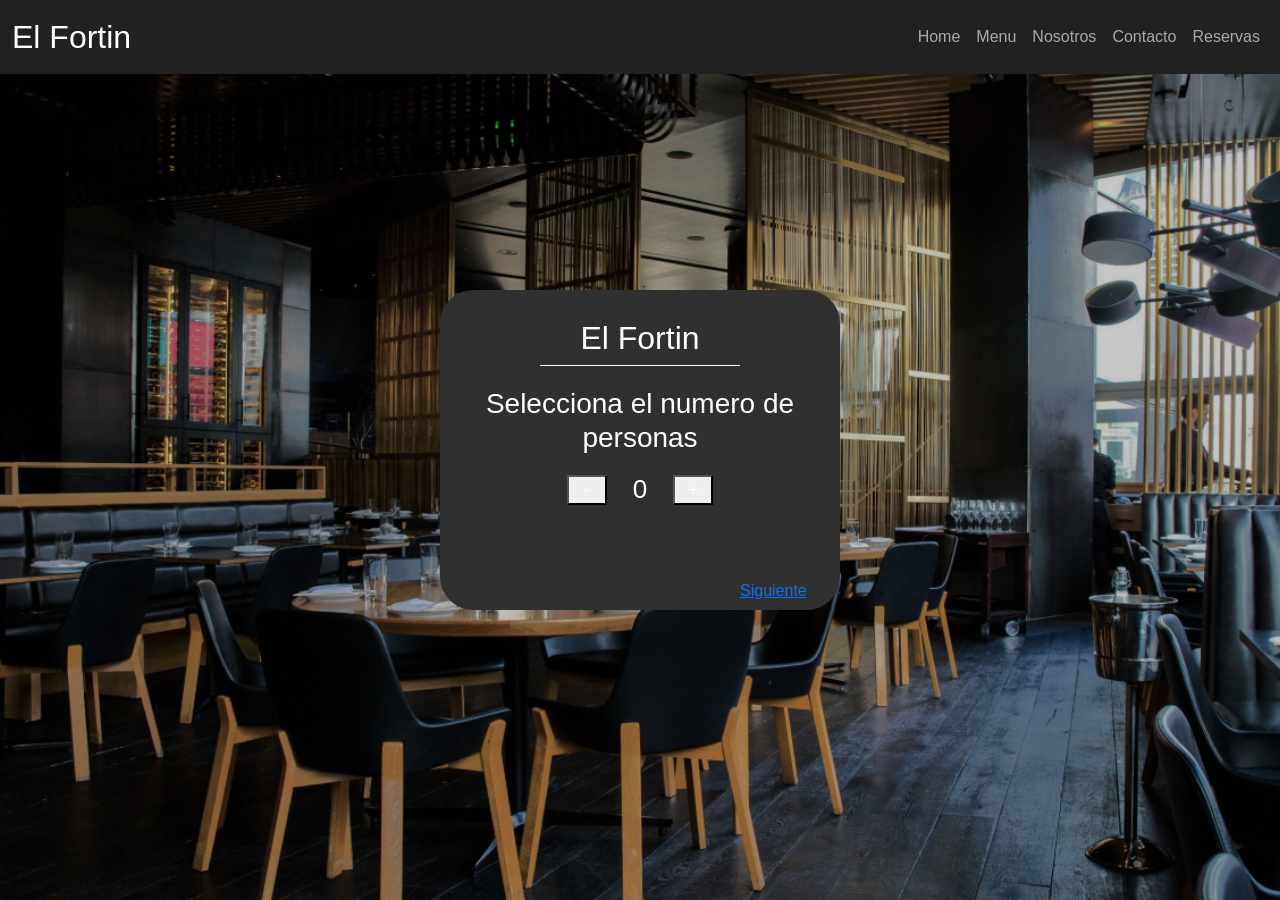
<file: pages/reservas1.html>
<!DOCTYPE html>
<html lang="en">
    <head>
        <meta charset="UTF-8">
        <meta name="viewport" content="width=device-width, initial-scale=1.0">
        <title>El Fortin-Reservas</title>
        <link rel="shortcut icon" href="../assets/logo.ico" type="image/x-icon">
        <link href="https://cdn.jsdelivr.net/npm/bootstrap@5.3.3/dist/css/bootstrap.min.css" rel="stylesheet" integrity="sha384-QWTKZyjpPEjISv5WaRU9OFeRpok6YctnYmDr5pNlyT2bRjXh0JMhjY6hW+ALEwIH" crossorigin="anonymous">
        <link rel="stylesheet" href="../css/style.css">
    </head>
    
    <body>
    
        <header>
            <nav class="navbar navbar-expand-lg navbar-dark fixed-top customNavBar" style="background-color: #212121;">
                <div class="container-fluid justify-content-between">
                  <a class="navbar-brand text-white" style="font-size: 32px;" href="../index.html">El Fortin</a>
                  <button class="navbar-toggler" type="button" data-bs-toggle="collapse" data-bs-target="#navbarNav" aria-controls="navbarNav" aria-expanded="false" aria-label="Toggle navigation">
                    <span class="navbar-toggler-icon"></span>
                  </button>
                  <div class="collapse navbar-collapse justify-content-end" id="navbarNav">
                    <ul class="navbar-nav">
                      <li class="nav-item">
                        <a class="nav-link active" style="color: #aaa;" aria-current="page" href="../index.html">Home</a>
                      </li>
                      <li class="nav-item">
                        <a class="nav-link" style="color: #aaa;" href="./menu.html">Menu</a>
                      </li>
                      <li class="nav-item">
                        <a class="nav-link" style="color: #aaa;" href="./nosotros.html">Nosotros</a>
                      </li>
                      <li class="nav-item">
                        <a class="nav-link" style="color: #aaa;" href="./contacto.html">Contacto</a>
                      </li>
                      <li class="nav-item">
                        <a class="nav-link" style="color: #aaa;"  href="./reservas.html">Reservas</a>
                      </li>
                    </ul>
                  </div>
                </div>
              </nav>
        </header>
   
    <section class="fotoRestaurante">
        <div class="containerReserva">
                <div class="textoElFortin">
                    <h2>El Fortin</h2>
                </div>
                <div class="seleccionaNumDePersonas">
                    <h3>Selecciona el numero de personas</h3>
                </div>
                <div class="counter">
                    <button>-</button>
                    <p>0</p>
                    <button>+</button>
                </div>
                <div class="reservaPaginaUno">
                    <a href="./reservas2.html" class="colorQueMolesta">Siguiente
                </div>
            </div>
    </section>
    <script src="https://cdn.jsdelivr.net/npm/@popperjs/core@2.11.8/dist/umd/popper.min.js" integrity="sha384-I7E8VVD/ismYTF4hNIPjVp/Zjvgyol6VFvRkX/vR+Vc4jQkC+hVqc2pM8ODewa9r" crossorigin="anonymous"></script>
    <script src="https://cdn.jsdelivr.net/npm/bootstrap@5.3.3/dist/js/bootstrap.min.js" integrity="sha384-0pUGZvbkm6XF6gxjEnlmuGrJXVbNuzT9qBBavbLwCsOGabYfZo0T0to5eqruptLy" crossorigin="anonymous"></script>
</body>
</html>
</file>
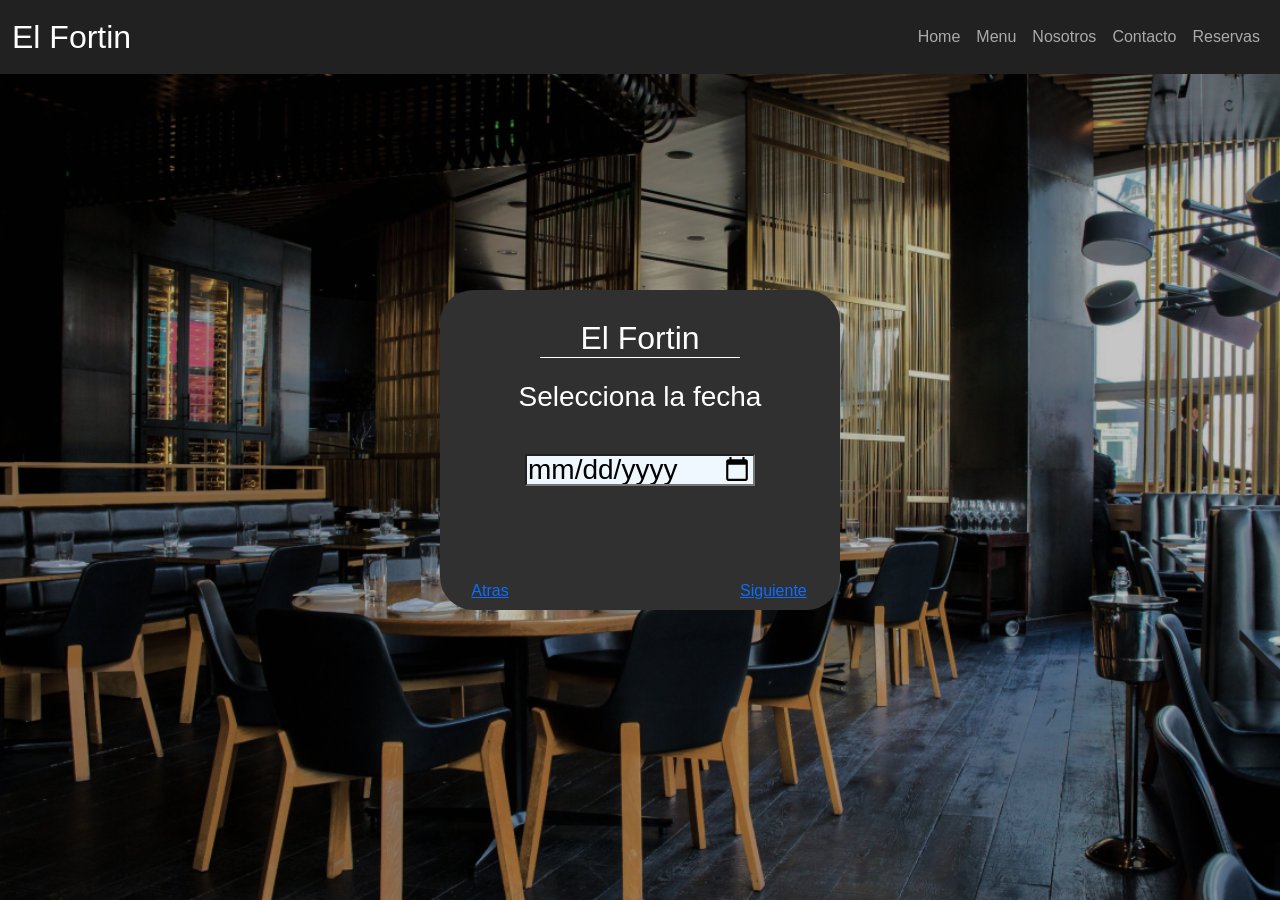
<file: pages/reservas2.html>
<!DOCTYPE html>
<html lang="en">
    <head>
        <meta charset="UTF-8">
        <meta name="viewport" content="width=device-width, initial-scale=1.0">
        <title>El Fortin-Reservas</title>
        <link rel="shortcut icon" href="../assets/logo.ico" type="image/x-icon">
        <link href="https://cdn.jsdelivr.net/npm/bootstrap@5.3.3/dist/css/bootstrap.min.css" rel="stylesheet" integrity="sha384-QWTKZyjpPEjISv5WaRU9OFeRpok6YctnYmDr5pNlyT2bRjXh0JMhjY6hW+ALEwIH" crossorigin="anonymous">
        <link rel="stylesheet" href="../css/style.css">
    </head>
    
    <body>
    
        <header>
            <nav class="navbar navbar-expand-lg navbar-dark fixed-top customNavBar" style="background-color: #212121;">
                <div class="container-fluid justify-content-between">
                  <a class="navbar-brand text-white" style="font-size: 32px;" href="../index.html">El Fortin</a>
                  <button class="navbar-toggler" type="button" data-bs-toggle="collapse" data-bs-target="#navbarNav" aria-controls="navbarNav" aria-expanded="false" aria-label="Toggle navigation">
                    <span class="navbar-toggler-icon"></span>
                  </button>
                  <div class="collapse navbar-collapse justify-content-end" id="navbarNav">
                    <ul class="navbar-nav">
                      <li class="nav-item">
                        <a class="nav-link active" style="color: #aaa;" aria-current="page" href="../index.html">Home</a>
                      </li>
                      <li class="nav-item">
                        <a class="nav-link" style="color: #aaa;" href="./menu.html">Menu</a>
                      </li>
                      <li class="nav-item">
                        <a class="nav-link" style="color: #aaa;" href="./nosotros.html">Nosotros</a>
                      </li>
                      <li class="nav-item">
                        <a class="nav-link" style="color: #aaa;" href="./contacto.html">Contacto</a>
                      </li>
                      <li class="nav-item">
                        <a class="nav-link" style="color: #aaa;"  href="./reservas.html">Reservas</a>
                      </li>
                    </ul>
                  </div>
                </div>
              </nav>
        </header>
    
    <section class="fotoRestaurante2">
                <div class="containerReserva">
                    <h2 class="textoElFortin">El Fortin</h2>
                    <div class="seleccionaLaFecha">
                    <p>Selecciona la fecha</p>
                    <input type="date" id="datePicker" class="fechaColor">
                </div>
                <div class="reservaPaginaUno">
                    <a href="./reservas3.html" class="colorQueMolesta">Siguiente
                </div>
                <div class="reservaPaginaUno2">
                    <a href="./reservas1.html" class="colorQueMolesta">Atras
                </div>
            </div>
        </div>
    
    </section>
    <script src="https://cdn.jsdelivr.net/npm/@popperjs/core@2.11.8/dist/umd/popper.min.js" integrity="sha384-I7E8VVD/ismYTF4hNIPjVp/Zjvgyol6VFvRkX/vR+Vc4jQkC+hVqc2pM8ODewa9r" crossorigin="anonymous"></script>
    <script src="https://cdn.jsdelivr.net/npm/bootstrap@5.3.3/dist/js/bootstrap.min.js" integrity="sha384-0pUGZvbkm6XF6gxjEnlmuGrJXVbNuzT9qBBavbLwCsOGabYfZo0T0to5eqruptLy" crossorigin="anonymous"></script>
</body>
</html>
</file>
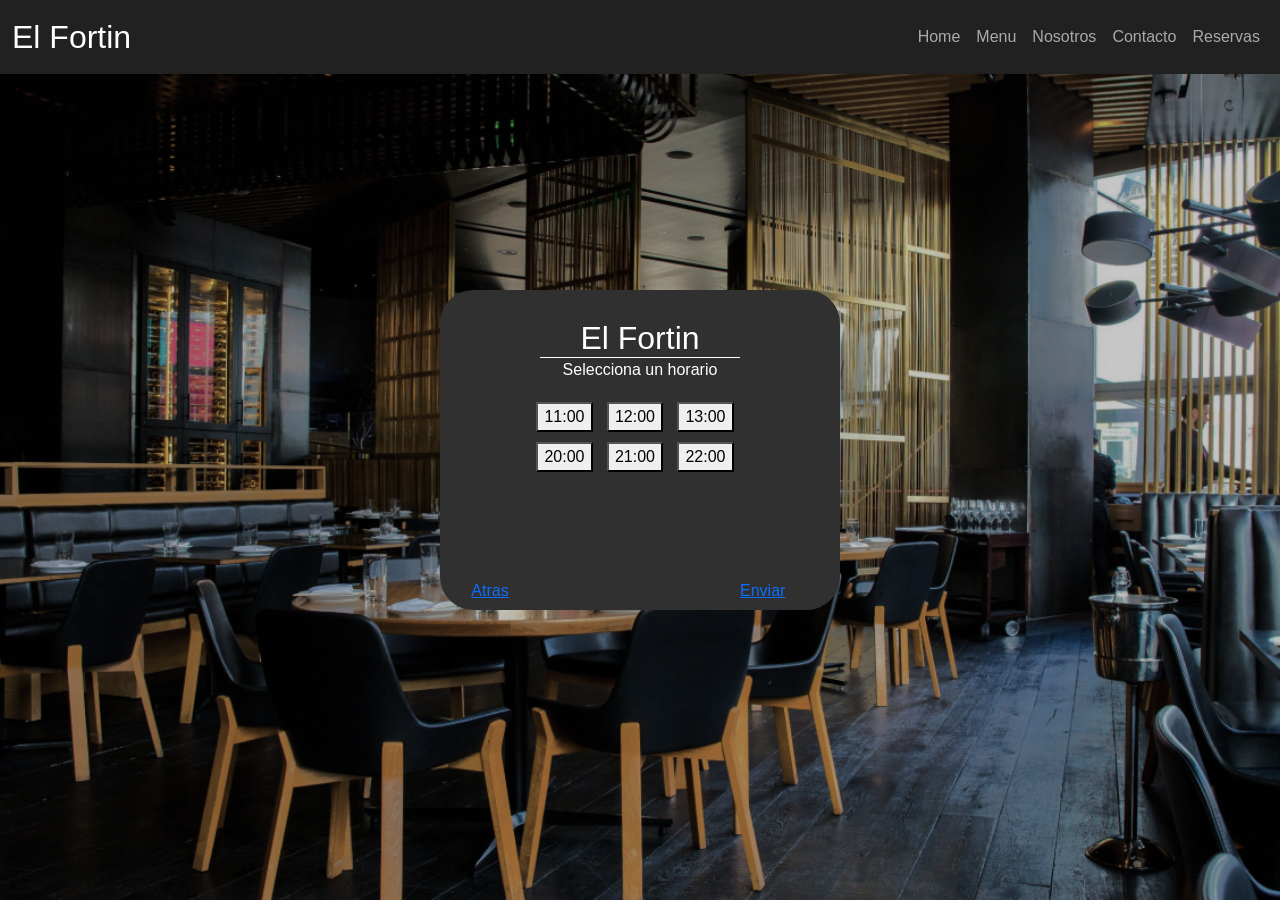
<file: pages/reservas3.html>
<!DOCTYPE html>
<html lang="en">
    <head>
        <meta charset="UTF-8">
        <meta name="viewport" content="width=device-width, initial-scale=1.0">
        <title>El Fortin-Reservas</title>
        <link rel="shortcut icon" href="../assets/logo.ico" type="image/x-icon">
        <link href="https://cdn.jsdelivr.net/npm/bootstrap@5.3.3/dist/css/bootstrap.min.css" rel="stylesheet" integrity="sha384-QWTKZyjpPEjISv5WaRU9OFeRpok6YctnYmDr5pNlyT2bRjXh0JMhjY6hW+ALEwIH" crossorigin="anonymous">
        <link rel="stylesheet" href="../css/style.css">
    </head>
    
    <body>
    
        <header>
            <nav class="navbar navbar-expand-lg navbar-dark fixed-top customNavBar" style="background-color: #212121;">
                <div class="container-fluid justify-content-between">
                  <a class="navbar-brand text-white" style="font-size: 32px;" href="../index.html">El Fortin</a>
                  <button class="navbar-toggler" type="button" data-bs-toggle="collapse" data-bs-target="#navbarNav" aria-controls="navbarNav" aria-expanded="false" aria-label="Toggle navigation">
                    <span class="navbar-toggler-icon"></span>
                  </button>
                  <div class="collapse navbar-collapse justify-content-end" id="navbarNav">
                    <ul class="navbar-nav">
                      <li class="nav-item">
                        <a class="nav-link active" style="color: #aaa;" aria-current="page" href="../index.html">Home</a>
                      </li>
                      <li class="nav-item">
                        <a class="nav-link" style="color: #aaa;" href="./menu.html">Menu</a>
                      </li>
                      <li class="nav-item">
                        <a class="nav-link" style="color: #aaa;" href="./nosotros.html">Nosotros</a>
                      </li>
                      <li class="nav-item">
                        <a class="nav-link" style="color: #aaa;" href="./contacto.html">Contacto</a>
                      </li>
                      <li class="nav-item">
                        <a class="nav-link" style="color: #aaa;"  href="./reservas.html">Reservas</a>
                      </li>
                    </ul>
                  </div>
                </div>
              </nav>
        </header>
    
    <section class="fotoRestaurante2">
            <div class="containerReserva">
                <h2 class="textoElFortin">El Fortin</h2>
              <div class="seleccionaHorario">
                <p>Selecciona un horario</p>
                <div class="buttonColor">
                    <div class="buttonColor1">
                        <button class="buttonSep">11:00</button>
                        <button class="buttonSep">12:00</button>
                        <button class="buttonSep">13:00</button>
                    </div>
                    <div class="buttonColor1">
                        <button class="buttonSepLast">20:00</button>
                        <button class="buttonSepLast">21:00</button>
                        <button class="buttonSepLast">22:00</button>
                    </div>
                </div>
            </div>
            <div class="reservaPaginaUno">
                <a href="./reservas4.html" class="colorQueMolesta">Enviar
            </div>
            <div class="reservaPaginaUno2">
                <a href="./reservas2.html" class="colorQueMolesta">Atras
            </div>
            </div>
        </div>
    
    </section>
    <script src="https://cdn.jsdelivr.net/npm/@popperjs/core@2.11.8/dist/umd/popper.min.js" integrity="sha384-I7E8VVD/ismYTF4hNIPjVp/Zjvgyol6VFvRkX/vR+Vc4jQkC+hVqc2pM8ODewa9r" crossorigin="anonymous"></script>
    <script src="https://cdn.jsdelivr.net/npm/bootstrap@5.3.3/dist/js/bootstrap.min.js" integrity="sha384-0pUGZvbkm6XF6gxjEnlmuGrJXVbNuzT9qBBavbLwCsOGabYfZo0T0to5eqruptLy" crossorigin="anonymous"></script>
</body>
</html>
</file>
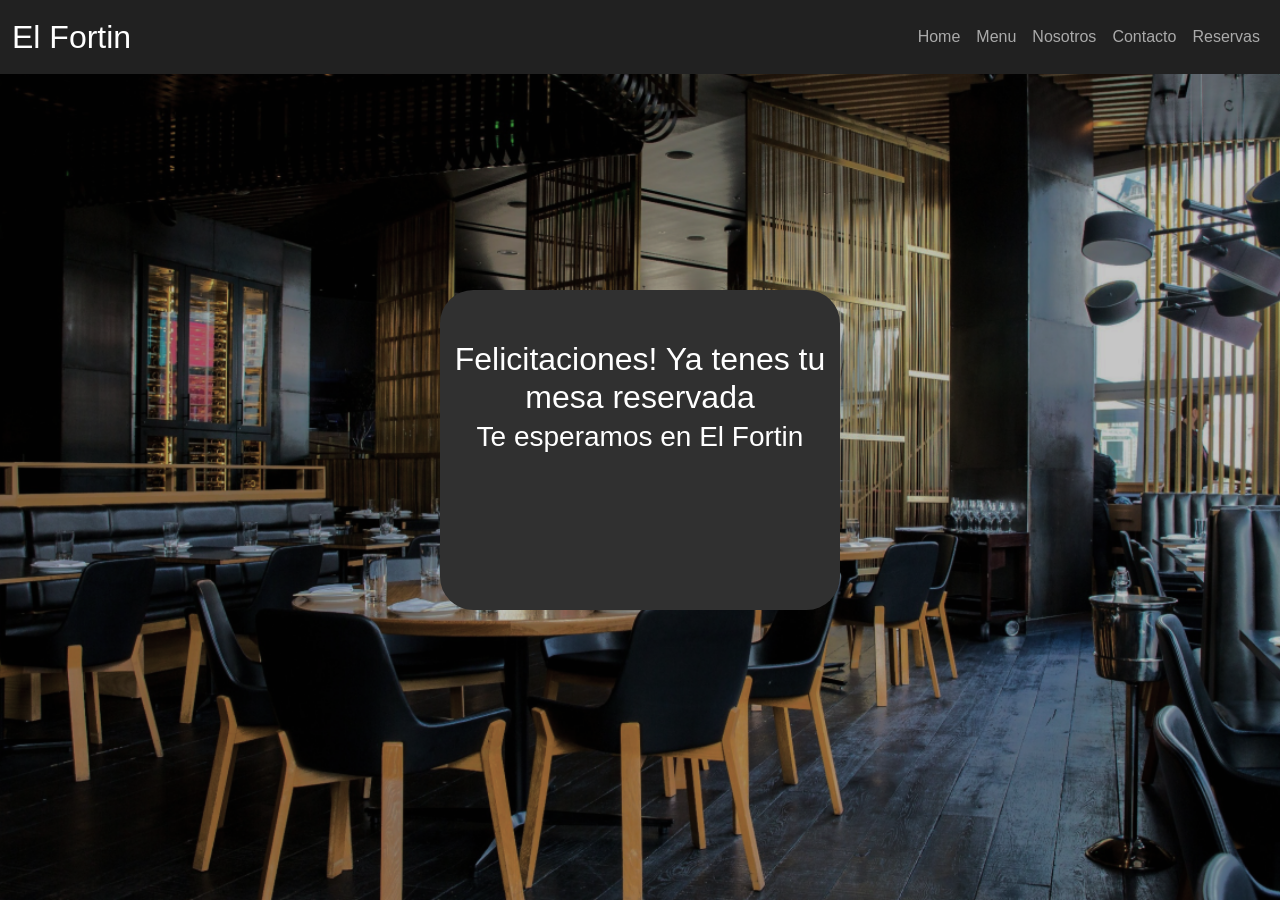
<file: pages/reservas4.html>
<!DOCTYPE html>
<html lang="en">
    <head>
        <meta charset="UTF-8">
        <meta name="viewport" content="width=device-width, initial-scale=1.0">
        <title>El Fortin-Reservas</title>
        <link rel="shortcut icon" href="../assets/logo.ico" type="image/x-icon">
        <link href="https://cdn.jsdelivr.net/npm/bootstrap@5.3.3/dist/css/bootstrap.min.css" rel="stylesheet" integrity="sha384-QWTKZyjpPEjISv5WaRU9OFeRpok6YctnYmDr5pNlyT2bRjXh0JMhjY6hW+ALEwIH" crossorigin="anonymous">
        <link rel="stylesheet" href="../css/style.css">
    </head>
    
    <body>
    
        <header>
            <nav class="navbar navbar-expand-lg navbar-dark fixed-top customNavBar" style="background-color: #212121;">
                <div class="container-fluid justify-content-between">
                  <a class="navbar-brand text-white" style="font-size: 32px;" href="../index.html">El Fortin</a>
                  <button class="navbar-toggler" type="button" data-bs-toggle="collapse" data-bs-target="#navbarNav" aria-controls="navbarNav" aria-expanded="false" aria-label="Toggle navigation">
                    <span class="navbar-toggler-icon"></span>
                  </button>
                  <div class="collapse navbar-collapse justify-content-end" id="navbarNav">
                    <ul class="navbar-nav">
                      <li class="nav-item">
                        <a class="nav-link active" style="color: #aaa;" aria-current="page" href="../index.html">Home</a>
                      </li>
                      <li class="nav-item">
                        <a class="nav-link" style="color: #aaa;" href="./menu.html">Menu</a>
                      </li>
                      <li class="nav-item">
                        <a class="nav-link" style="color: #aaa;" href="./nosotros.html">Nosotros</a>
                      </li>
                      <li class="nav-item">
                        <a class="nav-link" style="color: #aaa;" href="./contacto.html">Contacto</a>
                      </li>
                      <li class="nav-item">
                        <a class="nav-link" style="color: #aaa;"  href="./reservas.html">Reservas</a>
                      </li>
                    </ul>
                  </div>
                </div>
              </nav>
        </header>
    
    <section class="fotoRestaurante2">
            <div class="containerReserva">
                <h2 class="textoFelicitaciones">Felicitaciones! Ya tenes tu mesa reservada</h2>
                <h3 class="teEsperamos">Te esperamos en El Fortin</h3>
            </div>
        </div>
    
    </section>
    <script src="https://cdn.jsdelivr.net/npm/@popperjs/core@2.11.8/dist/umd/popper.min.js" integrity="sha384-I7E8VVD/ismYTF4hNIPjVp/Zjvgyol6VFvRkX/vR+Vc4jQkC+hVqc2pM8ODewa9r" crossorigin="anonymous"></script>
    <script src="https://cdn.jsdelivr.net/npm/bootstrap@5.3.3/dist/js/bootstrap.min.js" integrity="sha384-0pUGZvbkm6XF6gxjEnlmuGrJXVbNuzT9qBBavbLwCsOGabYfZo0T0to5eqruptLy" crossorigin="anonymous"></script>
</body>
</html>
</file>
<file: css/style.css>
* {
  margin: 0;
  font-family: "Roboto", sans-serif;
  color: white;
  box-sizing: border-box;
}

body {
  background-color: #212121;
  color: white;
  overflow-x: hidden; /* Evita el scroll lateral */
}

html {
  width: 100%;
  background-color: #212121;
}

main {
  background-color: #212121;
}

.fotoRestaurante, .fotoRestaurante2, .fotoOpen, .fondoMenu {
  background-image: url("../assets/fotorestaurant.png");
  background-size: cover;
  background-position: center;
  background-repeat: no-repeat;
  height: 100vh;
  display: flex;
  flex-direction: row;
  justify-content: center;
  align-items: center;
}

.fondoMenu {
  background-image: url("../assets/restaurante.png");
  background-size: 120%;
  background-position: center;
  background-repeat: no-repeat;
  height: 60vh;
  width: 100vw;
  position: relative;
  top: 4.875rem;
  overflow: hidden;
}

.espacioConFooter {
  margin-bottom: 1.55rem;
}

.acomodarButton {
  position: absolute;
  bottom: 320px;
  left: 40%;
}

.containerReserva {
  display: grid;
  grid-template-columns: repeat(4, 9.25rem);
  grid-template-rows: repeat(4, 7rem);
  border-radius: 2.0875rem;
  background-color: #303030;
  align-items: center;
}

.cocina {
  grid-column: 1/5;
  grid-row: 1/3;
  text-align: center;
  margin-top: auto;
  object-fit: contain;
}
.cocina h2 {
  font-size: 29px;
}

.reserva {
  grid-column: 2/4;
  grid-row: 2/4;
  margin-left: 0.625rem;
  margin-top: 7rem;
}
.reserva a {
  background-color: rgba(255, 165, 0, 0.3);
  padding: 0.99rem 1.995rem;
  border-radius: 3.625rem;
  text-decoration: none;
  font-size: 1.25rem;
}
.reserva img {
  width: 10%;
  border-radius: 0;
  padding-right: 0.5125rem;
  position: relative;
  bottom: 0.1rem;
}
.reserva a:hover {
  background-color: rgba(255, 165, 0, 0.5);
}

.buttonLink2 {
  color: white;
  text-decoration: none;
}

.buttonLink2:hover {
  color: #aaa;
}

/* Reserva 1 */
.textoElFortin {
  grid-column: 2/4;
  grid-row: 1/2;
  text-align: center;
  margin-top: 1.5375rem;
  border-bottom: solid 1px white;
}

.seleccionaNumDePersonas {
  grid-column: 1/5;
  grid-row: 2/3;
  text-align: center;
  margin-top: 1.875rem;
}

.counter {
  display: flex;
  grid-column: 2/4;
  grid-row: 3/4;
  align-items: center;
  justify-content: center;
  gap: 1.625rem;
}
.counter button {
  width: 20%;
  height: 30%;
}
.counter p {
  font-size: 1.625rem;
  padding-top: 15px;
}

.reservaPaginaUno {
  grid-column: 4/5;
  grid-row: 4/5;
  margin-top: 2.575rem;
}

.colorQueMolesta {
  background-color: rgba(0, 0, 0, 0);
}

/* Reserva 2 */
.seleccionaLaFecha {
  grid-column: 1/5;
  grid-row: 2/3;
  text-align: center;
  margin-top: 2.875rem;
  font-size: 1.75rem;
}

.fechaColor {
  background-color: aliceblue;
  color: #000;
  width: 1o 0.5rem;
  height: 2rem;
  margin-top: 1.25rem;
}

.reservaPaginaUno2 {
  grid-column: 1/2;
  grid-row: 4/5;
  text-align: center;
  justify-content: center;
  margin-top: 2.575rem;
}

/* Reserva 3 */
.seleccionaHorario {
  grid-column: 1/5;
  grid-row: 2/3;
  text-align: center;
  margin-top: 1.875rem;
  margin-bottom: 1.25rem;
}
.seleccionaHorario p {
  margin-bottom: 1.25rem;
}

.buttonSep {
  margin-right: 10px;
}

.buttonSepLast {
  margin-right: 10px;
  margin-top: 10px;
}

.buttonColor button {
  color: #000;
}

/* reserva 4 */
.textoFelicitaciones {
  grid-column: 1/5;
  grid-row: 1/2;
  text-align: center;
  margin-top: 6.5375rem;
}

.teEsperamos {
  grid-column: 1/5;
  grid-row: 2/3;
  text-align: center;
  margin-top: 3.875rem;
}

/* Home */
/* From Uiverse.io by andrew-demchenk0 */
.button {
  display: flex;
  justify-content: center;
  align-items: center;
  padding: 9px 12px;
  gap: 8px;
  height: 60px;
  width: 250px;
  border: none;
  background: #261d1c;
  border-radius: 50px;
  cursor: pointer;
  position: absolute;
  top: 35.25rem;
}

.lable {
  line-height: 22px;
  font-size: 17px;
  color: #fff;
  font-family: sans-serif;
  letter-spacing: 1px;
}

.button:hover {
  background: #e52e26;
}

.button:hover .svg-icon {
  animation: slope 1s linear infinite;
}

@keyframes slope {
  50% {
    transform: rotate(10deg);
  }
}
.vector {
  padding-right: 0.925rem;
  width: 20%;
}

.textoConFoto {
  display: flex;
  margin-top: 4.125rem;
}

.texto1 {
  text-align: center;
  margin-top: 7rem;
  max-width: 50%;
  width: auto;
  height: auto;
  overflow: auto;
}
.texto1 h1 {
  font-size: 2.8rem;
}
.texto1 p {
  font-size: 1.8rem;
}

.mozoCortando {
  width: 190%;
  max-width: 100%;
  padding-right: 1.875rem;
}
.mozoCortando img {
  width: 100%;
  height: auto;
  max-width: 100%;
}

.platosPrincipales {
  text-align: center;
  margin-top: 1.875rem;
  font-size: 3rem;
  padding-top: 1.25rem;
}

.fotosPlatosPrincipales {
  display: flex;
  /*  flex-wrap: wrap; */
  grid-template-columns: 1fr 1fr 1fr;
  gap: 2.625rem;
  width: 100vw;
  padding-top: 1.25rem;
  padding-left: 5.6rem;
  padding-bottom: 1.225rem;
}

.fotosPlatosPrincipales, .imgPlato1, .imgPlato2, .imgPlato3 {
  width: 95%;
  transition: all 200ms cubic-bezier(0.56, 0.67, 0.9, 0.76);
}
.fotosPlatosPrincipales .fotosPlatosPrincipales, .fotosPlatosPrincipales .imgPlato1:active, .fotosPlatosPrincipales .imgPlato2:active, .fotosPlatosPrincipales .imgPlato3:active, .imgPlato1 .fotosPlatosPrincipales, .imgPlato1 .imgPlato1:active, .imgPlato1 .imgPlato2:active, .imgPlato1 .imgPlato3:active, .imgPlato2 .fotosPlatosPrincipales, .imgPlato2 .imgPlato1:active, .imgPlato2 .imgPlato2:active, .imgPlato2 .imgPlato3:active, .imgPlato3 .fotosPlatosPrincipales, .imgPlato3 .imgPlato1:active, .imgPlato3 .imgPlato2:active, .imgPlato3 .imgPlato3:active {
  transform: scale(1.2);
  filter: drop-shadow(2px 2px 5px rgb(165, 151, 151));
}

/* Menu */
.nuestroMenu {
  position: relative;
  top: 5rem;
  margin: auto;
  width: 80%;
  padding-bottom: 1.5rem;
}
.nuestroMenu h2 {
  text-align: center;
  padding-top: 3.5625rem;
  padding-bottom: 3rem;
  font-size: 2.25rem;
}
.nuestroMenu h3 {
  text-align: center;
  padding-top: 1.5625rem;
  font-size: 1.5rem;
  padding-bottom: 1rem;
  border-bottom: solid 1px white;
}

.containerMenu {
  display: flex;
  position: relative;
  gap: 1.65rem;
  align-items: center;
  top: 1.95rem;
  padding-bottom: 1.975rem;
}
.containerMenu img {
  width: 22%;
  transition: all 200ms cubic-bezier(0.56, 0.67, 0.9, 0.76);
}
.containerMenu h4 {
  font-size: 1.5rem;
  padding-bottom: 1.25rem;
}
.containerMenu img:hover {
  transform: scale(1.1);
  filter: drop-shadow(2px 2px 5px rgb(165, 151, 151));
}

.nuestroMenu p {
  font-size: 1.2rem;
}

.fondoDelMenu {
  background-color: #303030;
  padding: 0px 3.5rem 3rem 3.5rem;
  border: 3px solid rgba(255, 255, 255, 0.08);
}

.containerLinea {
  padding-bottom: 1rem;
}

.tamanoTextoNosotros {
  font-size: 1.56rem;
}

.tamanoH2Nosotros {
  font-size: 2.3125rem;
}

.comidaNosotros {
  width: 100%;
}

.mozoNosotros {
  width: 100%;
}

.comidaNosotros1 {
  max-width: 100%;
}

.contenedorTexto {
  display: flex;
  max-width: 93%;
  margin-left: 3.25rem;
  justify-content: space-between;
  border-top: solid 1px white;
}
.contenedorTexto .nosotros1 h2,
.contenedorTexto .nosotros1 p,
.contenedorTexto .horarios h2,
.contenedorTexto .horarios p,
.contenedorTexto div h2,
.contenedorTexto div p {
  margin: 1rem 3rem;
}

.redesSociales {
  text-align: right;
  padding-right: 0.9375rem;
}
.redesSociales img {
  width: 2rem;
  height: 2rem;
  margin-left: 0.625rem;
}

.horarios p {
  width: 7.125rem;
}

@media (max-width: 994px) {
  /* menu */
  .nuestroMenu {
    width: 90%;
  }
}
.barraNav {
  padding: 27.2px 0rem;
}

@media (max-width: 1229px) {
  .texto1 h1 {
    font-size: 2rem;
  }
  .texto1 p {
    font-size: 1.2rem;
    margin-bottom: 0;
  }
}
@media (max-width: 880px) {
  .texto1 {
    text-align: center;
    margin-top: 2rem;
    max-width: 50%;
    width: auto;
    height: auto;
    overflow: auto;
  }
  .texto1 h1 {
    font-size: 2.2rem;
  }
  .texto1 p {
    font-size: 1.3rem;
  }
}
@media (max-width: 768px) {
  .fotoOpen, .fondoMenu {
    height: 70vh;
  }
  .textoConFoto {
    flex-direction: column;
  }
  .mozoNosotros {
    width: 70%;
    height: 80%;
  }
  .comidaNosotros {
    width: 70%;
    height: 80%;
  }
  .espacioConFooter {
    flex-direction: column-reverse;
  }
  .texto1 {
    max-width: 100%;
  }
  .texto1 h1 {
    font-size: 4rem;
  }
  .texto1 p {
    font-size: 2.2rem;
  }
  .mozoCortando {
    padding-right: 0rem;
    display: grid;
    place-items: center;
  }
  .mozoCortando img {
    width: 80%;
    height: 100%;
  }
}
@media (max-width: 788px) {
  /* menu */
  .nuestroMenu h2 {
    font-size: 1.9rem;
  }
  html {
    font-size: 12px;
  }
}
@media (max-width: 513px) {
  /* menu */
  .containerMenu {
    flex-direction: column;
    text-align: center;
  }
  .containerMenu img {
    width: 48%;
  }
  html {
    font-size: 10.3px;
  }
  .fondoMenu {
    height: 40vh;
  }
}
/* reserva */
.containerReserva {
  grid-template-columns: repeat(4, 6.25rem);
  grid-template-rows: repeat(4, 5rem);
}

.reserva {
  grid-column: 1/5;
  margin-left: 5.1rem;
  margin-top: 5rem;
}

@media (max-width: 620px) {
  /* menu */
  html {
    font-size: 9.3px;
  }
  .fondoMenu {
    background-size: 120%;
  }
  .fondoMenu {
    height: 50vh;
  }
  /* reserva */
  .seleccionaHorario {
    grid-column: 1/5;
    grid-row: 2/3;
  }
}
@media (max-width: 510px) {
  .contenedorTexto {
    flex-direction: column;
    font-size: 1.3rem;
  }
  .platosPrincipales {
    font-size: 37.2px;
  }
  .fotosPlatosPrincipales {
    flex-direction: column;
    width: 80%;
    height: 70%;
    margin-left: 4.875rem;
  }
}
/* Contactos */
@media (max-width: 426px) {
  .fotoOpen, .fondoMenu {
    height: 55vh;
  }
  .fotosPlatosPrincipales {
    margin-left: 3.875rem;
  }
}
.fotoOpen h2, .fondoMenu h2 {
  font-size: 2rem;
  background-color: transparent;
  color: rgb(255, 255, 255);
  position: relative;
  top: 4.125rem;
}

.fondoContainerContactos {
  background-color: #303030;
}

/* Media */
@media (max-width: 323px) {
  /* menu */
  .nuestroMenu {
    width: 100%;
  }
  .containerMenu {
    gap: 0.7rem;
  }
  .fotosPlatosPrincipales {
    margin-left: 2.875rem;
  }
}

/*# sourceMappingURL=style.css.map */
</file>
